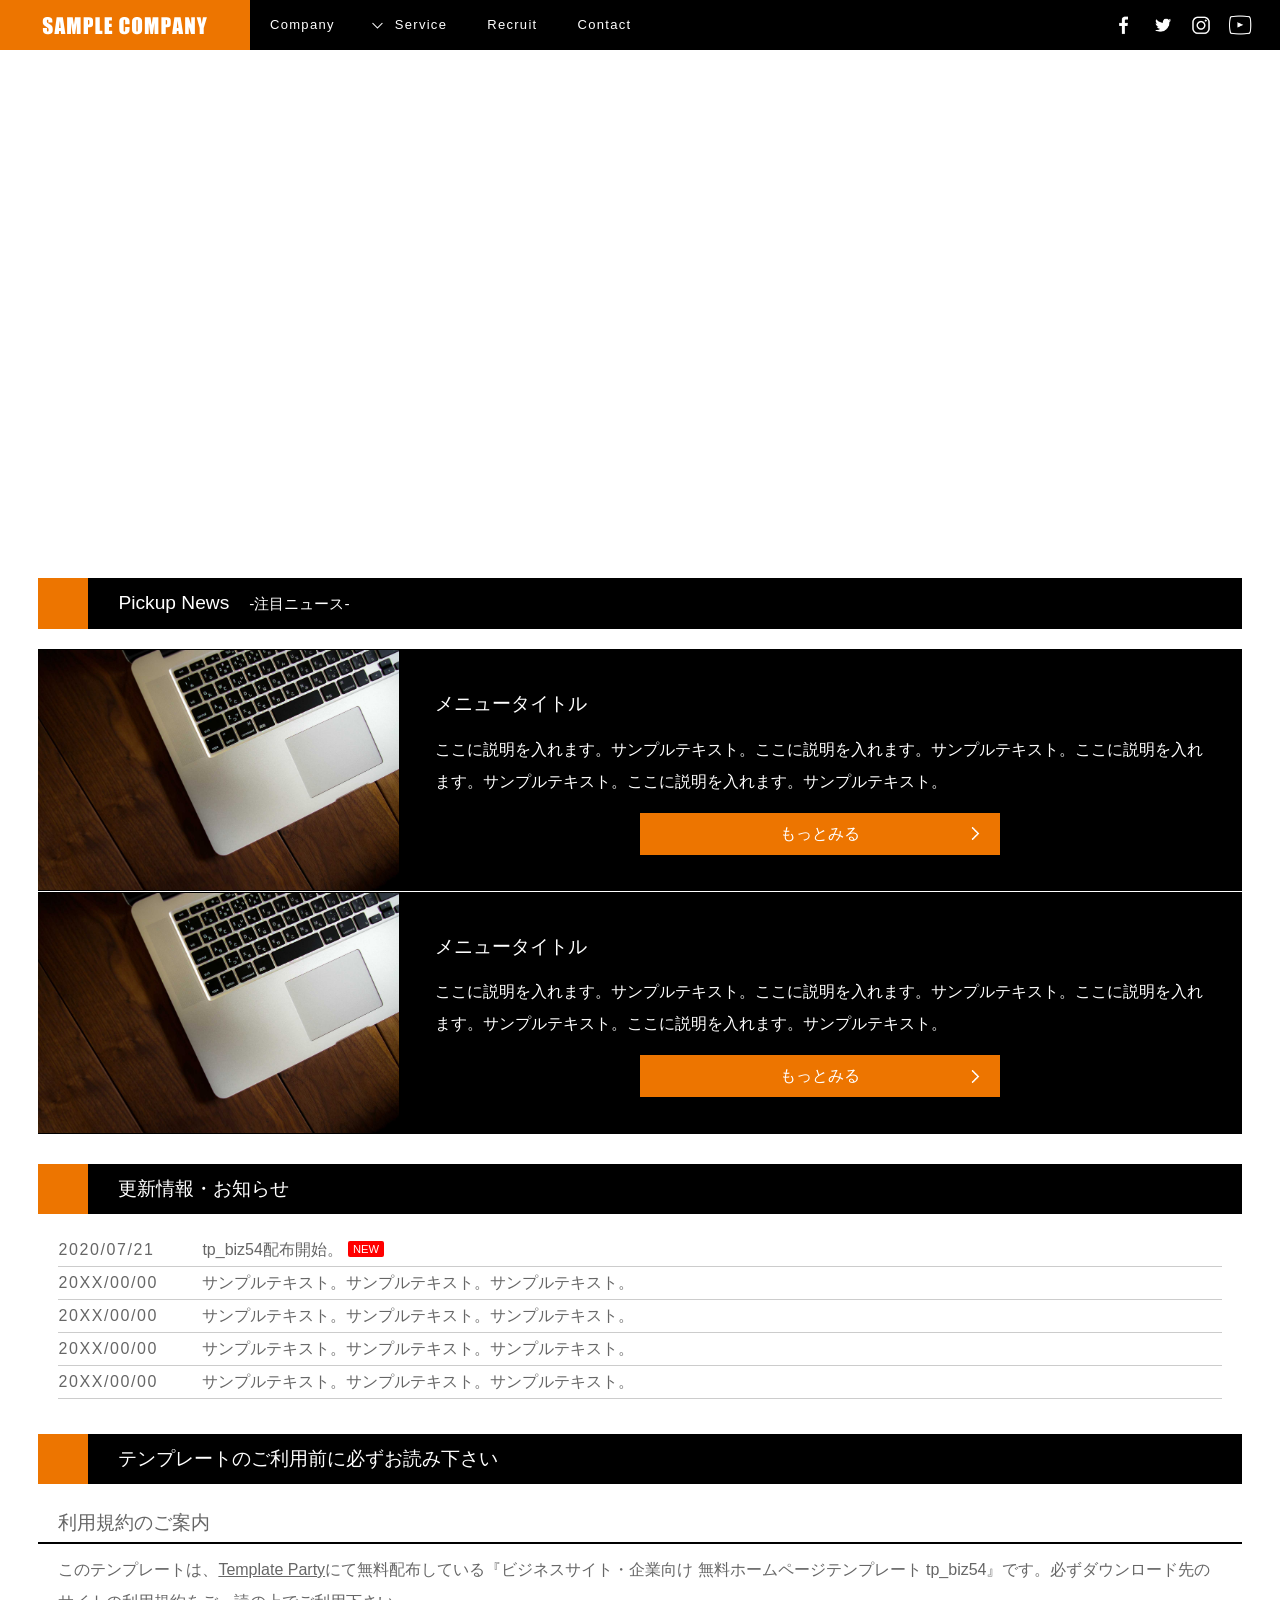
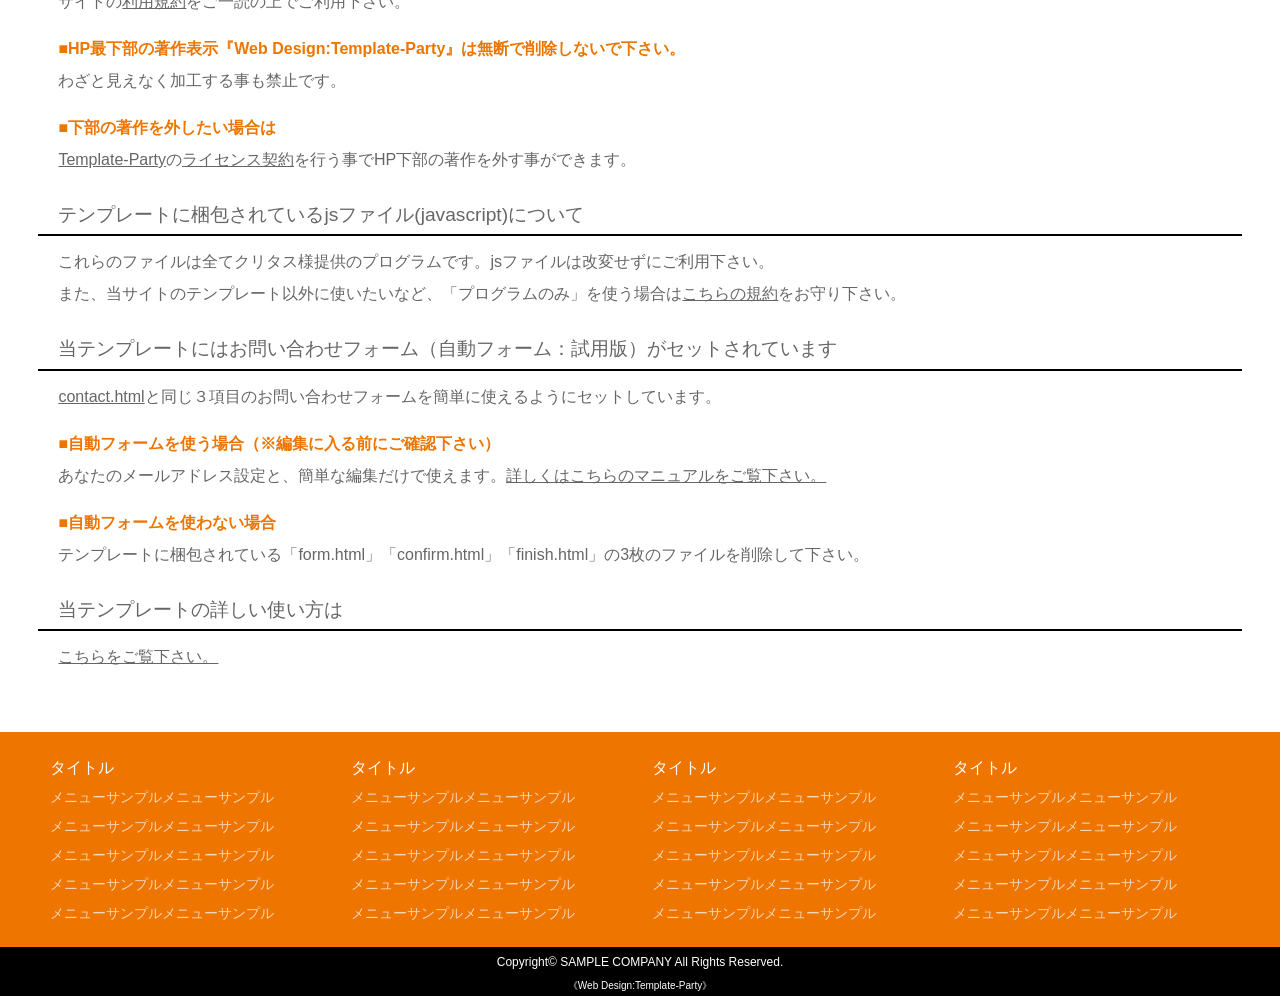
<file: wp-content/themes/tp_biz54_orange02-2/index.html>
<!DOCTYPE html>
<html lang="ja">
<head>
<meta charset="UTF-8">
<meta http-equiv="X-UA-Compatible" content="IE=edge">
<title>ビジネスサイト・企業向け 無料ホームページテンプレート tp_biz54</title>
<meta name="viewport" content="width=device-width, initial-scale=1">
<meta name="description" content="ここにサイト説明を入れます">
<meta name="keywords" content="キーワード１,キーワード２,キーワード３,キーワード４,キーワード５">
<link rel="stylesheet" href="css/style.css">
<script src="js/openclose.js"></script>
<script src="js/fixmenu_pagetop.js"></script>
<script src="js/ddmenu_min.js"></script>
<!--[if lt IE 10]>
<style>
.slide0,.slide2,.slide3 {display:none;}
</style>
<![endif]-->
<!--[if lt IE 9]>
<script src="https://oss.maxcdn.com/html5shiv/3.7.2/html5shiv.min.js"></script>
<script src="https://oss.maxcdn.com/respond/1.4.2/respond.min.js"></script>
<![endif]-->
</head>

<body class="home">

<div id="container">

<header>
<h1 id="logo"><a href="index.html"><img src="images/logo.png" alt="SAMPLE COMPANY"></a></h1>
<!--PC用（901px以上端末）メニュー-->
<nav id="menubar">
<ul>
<li><a href="company.html">Company</a></li>
<li class="ddmenu-title">Service
	<ul class="ddmenu">
	<li><a href="service.html">サービスメニュー</a></li>
	<li><a href="service.html">サービスメニュー</a></li>
	<li><a href="service.html">サービスメニュー</a></li>
	</ul>
</li>
<li><a href="recruit.html">Recruit</a></li>
<li><a href="contact.html">Contact</a></li>
</ul>
</nav>
<!--小さい端末用（900px以下端末）メニュー-->
<nav id="menubar-s">
<ul>
<li><a href="company.html">Company</a></li>
<li id="menubar_hdr2" class="close">Service
	<ul id="menubar-s2">
	<li><a href="service.html">サービスメニュー</a></li>
	<li><a href="service.html">サービスメニュー</a></li>
	<li><a href="service.html">サービスメニュー</a></li>
	</ul>
</li>
<li><a href="recruit.html">Recruit</a></li>
<li><a href="contact.html">Contact</a></li>
</ul>
</nav>
<ul class="icon">
<li><a href="#"><img src="images/icon_facebook.png" alt="Facebook"></a></li>
<li><a href="#"><img src="images/icon_twitter.png" alt="Twitter"></a></li>
<li><a href="#"><img src="images/icon_instagram.png" alt="Instagram"></a></li>
<li><a href="#"><img src="images/icon_youtube.png" alt="TouTube"></a></li>
</ul>
</header>

<div id="contents">

<section>

<h2>Pickup News<span>注目ニュース</span></h2>

<div class="list">
<figure><img src="images/sample1.jpg" alt=""></figure>
<div class="text">
<h4>メニュータイトル</h4>
<p>ここに説明を入れます。サンプルテキスト。ここに説明を入れます。サンプルテキスト。ここに説明を入れます。サンプルテキスト。ここに説明を入れます。サンプルテキスト。</p>
<p class="btn1"><a href="service2.html">もっとみる</a></p>
</div>
</div>

<div class="list">
<figure><img src="images/sample1.jpg" alt=""></figure>
<div class="text">
<h4>メニュータイトル</h4>
<p>ここに説明を入れます。サンプルテキスト。ここに説明を入れます。サンプルテキスト。ここに説明を入れます。サンプルテキスト。ここに説明を入れます。サンプルテキスト。</p>
<p class="btn1"><a href="service2.html">もっとみる</a></p>
</div>
</div>

</section>

<section id="new">
<h2>更新情報・お知らせ</h2>
<dl>
<dt>2020/07/21</dt>
<dd>tp_biz54配布開始。<span class="newicon">NEW</span></dd>
<dt>20XX/00/00</dt>
<dd>サンプルテキスト。サンプルテキスト。サンプルテキスト。</dd>
<dt>20XX/00/00</dt>
<dd>サンプルテキスト。サンプルテキスト。サンプルテキスト。</dd>
<dt>20XX/00/00</dt>
<dd>サンプルテキスト。サンプルテキスト。サンプルテキスト。</dd>
<dt>20XX/00/00</dt>
<dd>サンプルテキスト。サンプルテキスト。サンプルテキスト。</dd>
<dt>20XX/00/00</dt>
<dd>サンプルテキスト。サンプルテキスト。サンプルテキスト。</dd>
<dt>20XX/00/00</dt>
<dd>サンプルテキスト。サンプルテキスト。サンプルテキスト。</dd>
</dl>
</section>

<section>

<h2>テンプレートのご利用前に必ずお読み下さい</h2>

<h3>利用規約のご案内</h3>
<p>このテンプレートは、<a href="https://template-party.com/">Template Party</a>にて無料配布している『ビジネスサイト・企業向け 無料ホームページテンプレート tp_biz54』です。必ずダウンロード先のサイトの<a href="https://template-party.com/read.html">利用規約</a>をご一読の上でご利用下さい。</p>
<p><strong class="color1">■HP最下部の著作表示『Web Design:Template-Party』は無断で削除しないで下さい。</strong><br>
わざと見えなく加工する事も禁止です。</p>
<p><strong class="color1">■下部の著作を外したい場合は</strong><br>
<a href="https://template-party.com/">Template-Party</a>の<a href="https://template-party.com/member.html">ライセンス契約</a>を行う事でHP下部の著作を外す事ができます。</p>

<h3>テンプレートに梱包されているjsファイル(javascript)について</h3>
<p>これらのファイルは全てクリタス様提供のプログラムです。jsファイルは改変せずにご利用下さい。<br>
また、当サイトのテンプレート以外に使いたいなど、「プログラムのみ」を使う場合は<a href="http://template-party.com/free_program/openclose_license.html">こちらの規約</a>をお守り下さい。</p>

<h3>当テンプレートにはお問い合わせフォーム（自動フォーム：試用版）がセットされています</h3>
<p><a href="contact.html">contact.html</a>と同じ３項目のお問い合わせフォームを簡単に使えるようにセットしています。</p>
<p><strong class="color1">■自動フォームを使う場合（※編集に入る前にご確認下さい）</strong><br>
あなたのメールアドレス設定と、簡単な編集だけで使えます。<a href="http://template-party.com/file/formgen_manual_set2.html" target="_blank">詳しくはこちらのマニュアルをご覧下さい。</a></p>
<p><strong class="color1">■自動フォームを使わない場合</strong><br>
テンプレートに梱包されている「form.html」「confirm.html」「finish.html」の3枚のファイルを削除して下さい。</p>

<h3>当テンプレートの詳しい使い方は</h3>
<p><a href="company.html#about">こちらをご覧下さい。</a></p>

</section>

</div>
<!--/#contents-->

<footer>

<div id="footermenu">
<ul>
<li class="title">タイトル</li>
<li><a href="#">メニューサンプルメニューサンプル</a></li>
<li><a href="#">メニューサンプルメニューサンプル</a></li>
<li><a href="#">メニューサンプルメニューサンプル</a></li>
<li><a href="#">メニューサンプルメニューサンプル</a></li>
<li><a href="#">メニューサンプルメニューサンプル</a></li>
</ul>
<ul>
<li class="title">タイトル</li>
<li><a href="#">メニューサンプルメニューサンプル</a></li>
<li><a href="#">メニューサンプルメニューサンプル</a></li>
<li><a href="#">メニューサンプルメニューサンプル</a></li>
<li><a href="#">メニューサンプルメニューサンプル</a></li>
<li><a href="#">メニューサンプルメニューサンプル</a></li>
</ul>
<ul>
<li class="title">タイトル</li>
<li><a href="#">メニューサンプルメニューサンプル</a></li>
<li><a href="#">メニューサンプルメニューサンプル</a></li>
<li><a href="#">メニューサンプルメニューサンプル</a></li>
<li><a href="#">メニューサンプルメニューサンプル</a></li>
<li><a href="#">メニューサンプルメニューサンプル</a></li>
</ul>
<ul>
<li class="title">タイトル</li>
<li><a href="#">メニューサンプルメニューサンプル</a></li>
<li><a href="#">メニューサンプルメニューサンプル</a></li>
<li><a href="#">メニューサンプルメニューサンプル</a></li>
<li><a href="#">メニューサンプルメニューサンプル</a></li>
<li><a href="#">メニューサンプルメニューサンプル</a></li>
</ul>
</div>
<!--/#footermenu-->

<div id="copyright">
<small>Copyright&copy; <a href="index.html">SAMPLE COMPANY</a> All Rights Reserved.</small>
<span class="pr"><a href="https://template-party.com/" target="_blank">《Web Design:Template-Party》</a></span>
</div>
<!--/#copyright-->

</footer>

<!--背景スライドショー-->
<aside id="mainimg">
<div class="slide0">slide0</div>
<div class="slide1">slide</div>
<div class="slide2">slide2</div>
<div class="slide3">slide3</div>
</aside>

<!--ページの上部に戻る「↑」ボタン-->
<p class="nav-fix-pos-pagetop"><a href="#">↑</a></p>

<!--メニュー開閉ボタン-->
<div id="menubar_hdr" class="close"></div>

<!--メニューの開閉処理条件設定　900px以下-->
<script>
if (OCwindowWidth() <= 900) {
	open_close("menubar_hdr", "menubar-s");
}
</script>

<!--子メニュー-->
<script>
if (OCwindowWidth() <= 900) {
	open_close("menubar_hdr2", "menubar-s2");
}
</script>

</body>
</html>
</file>
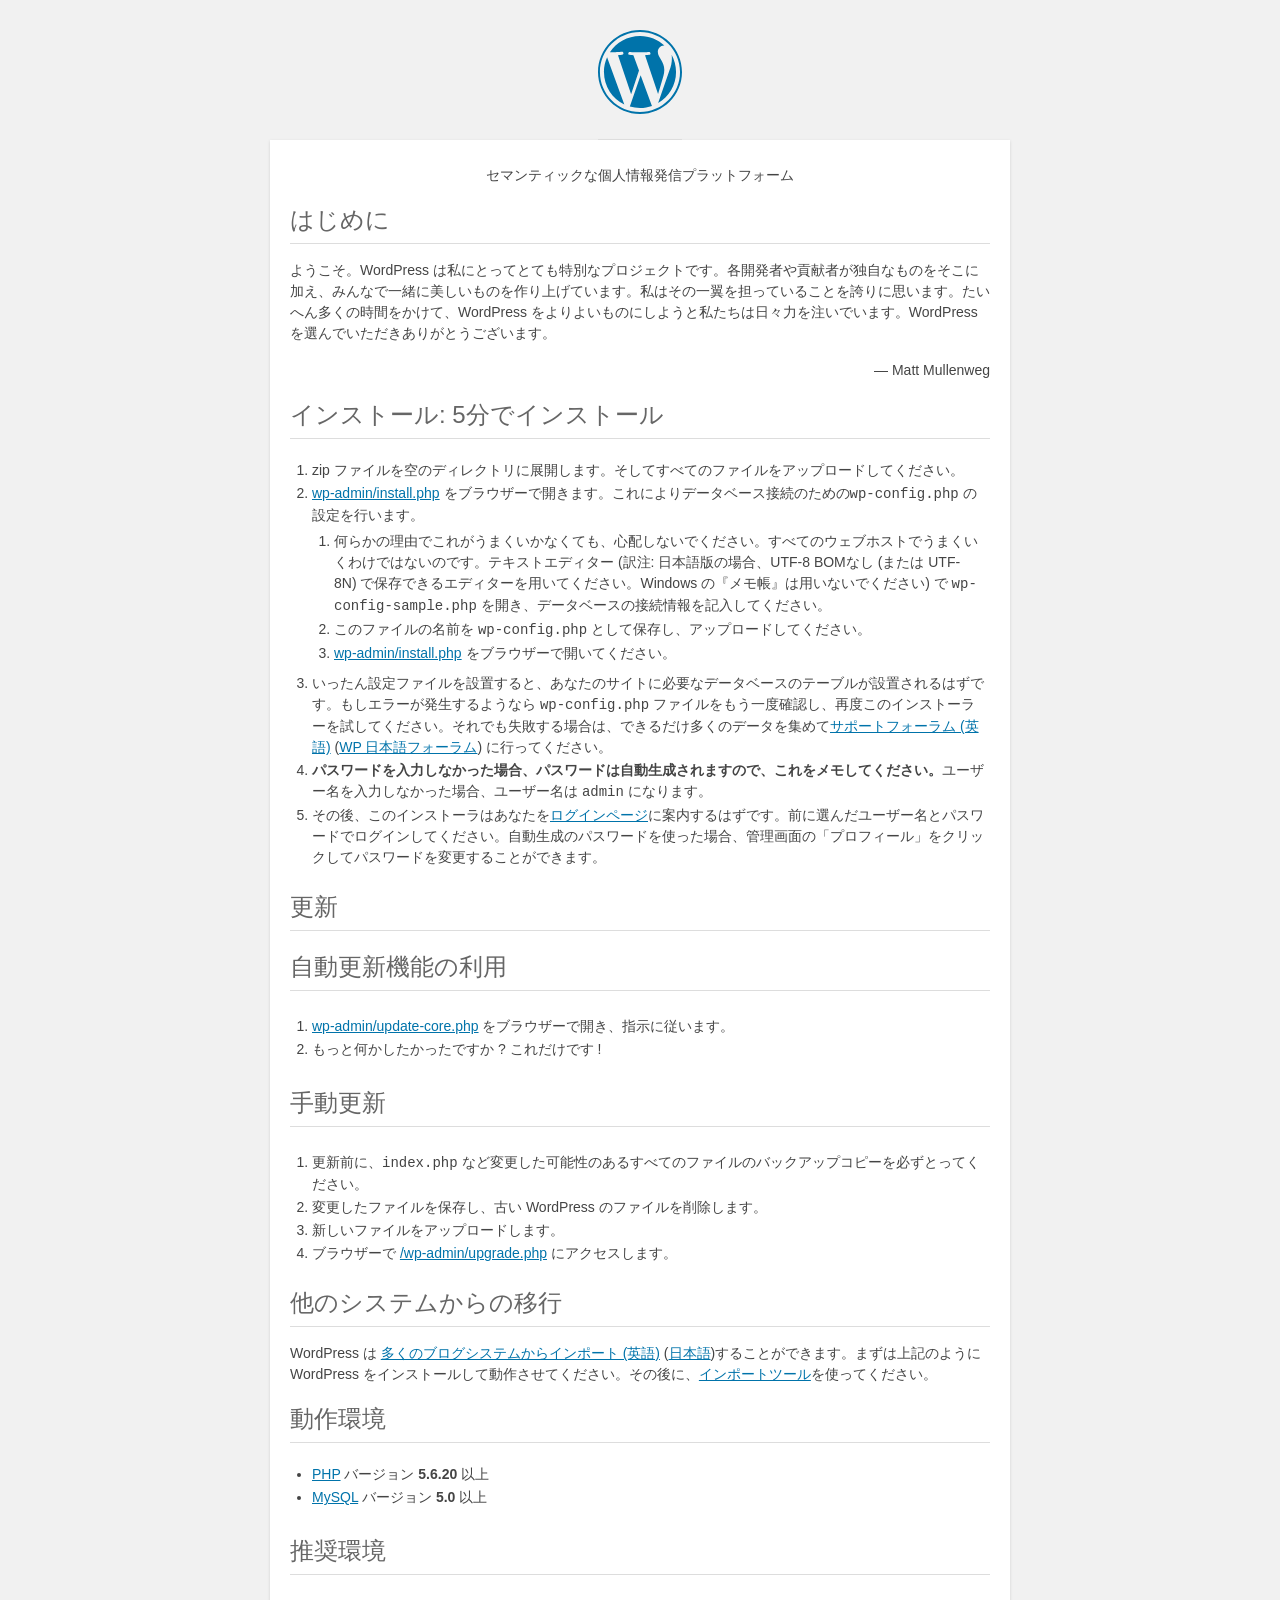
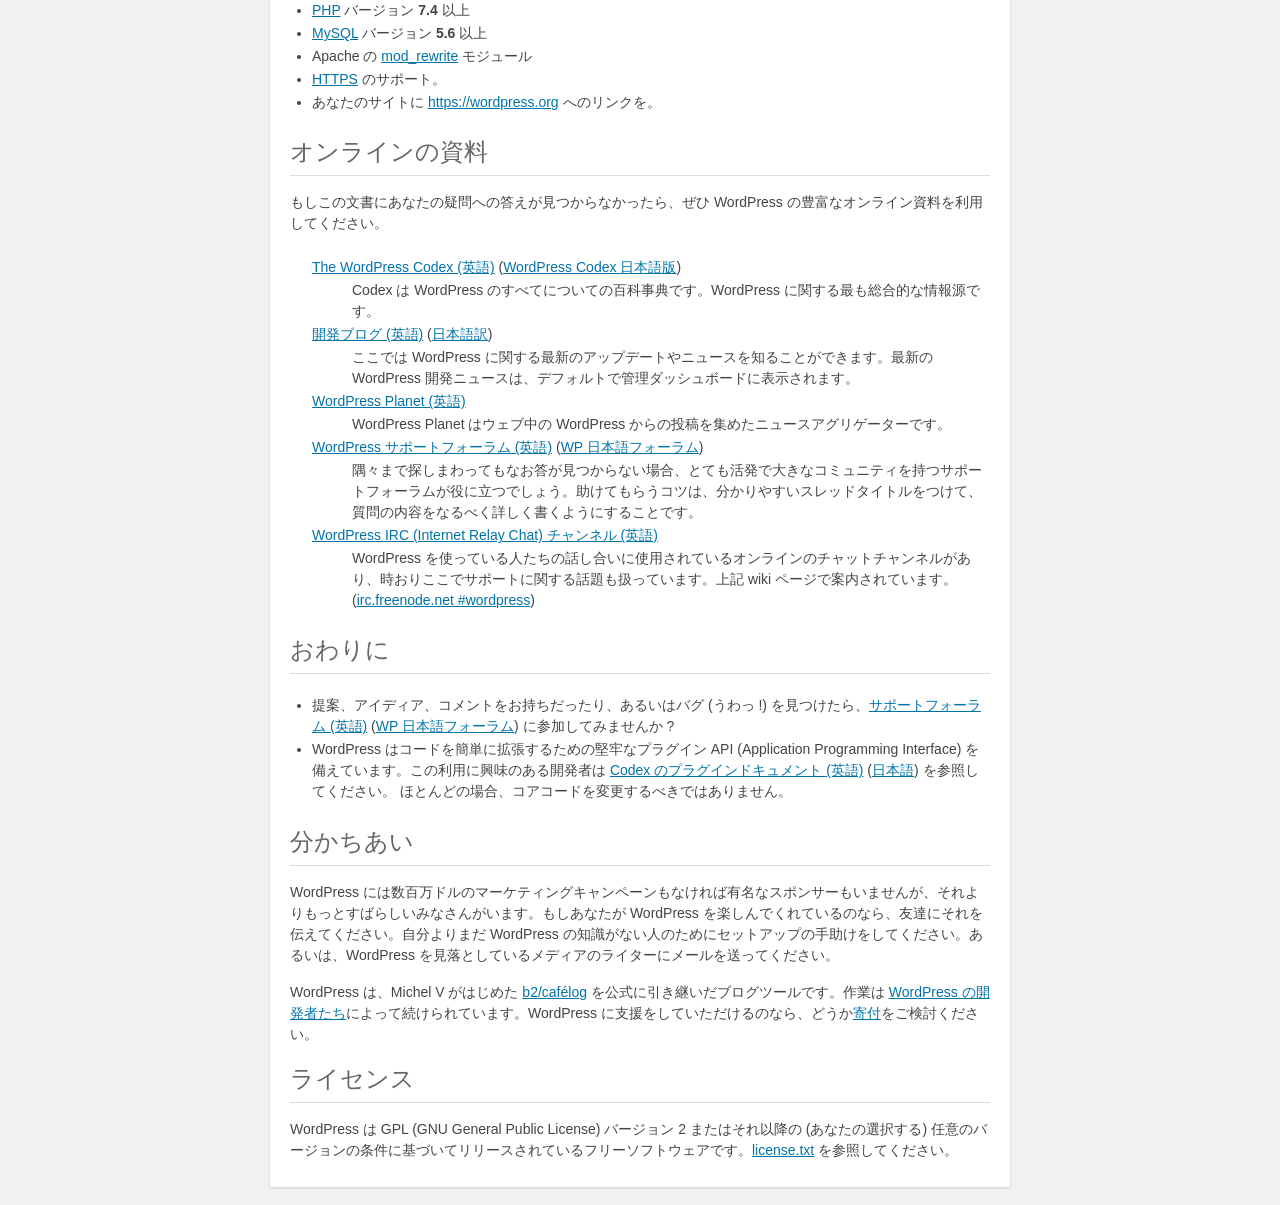
<file: readme.html>
<!DOCTYPE html>
<html lang="ja">
<head>
	<meta name="viewport" content="width=device-width" />
	<meta http-equiv="Content-Type" content="text/html; charset=utf-8" />
	<title>WordPress &#8250; お読みください</title>
	<link rel="stylesheet" href="wp-admin/css/install.css?ver=20100228" type="text/css" />
</head>
<body>
<h1 id="logo">
	<a href="https://wordpress.org/"><img alt="WordPress" src="wp-admin/images/wordpress-logo.png" /></a>
</h1>
<p style="text-align: center">セマンティックな個人情報発信プラットフォーム</p>

<h1>はじめに</h1>
<p>ようこそ。WordPress は私にとってとても特別なプロジェクトです。各開発者や貢献者が独自なものをそこに加え、みんなで一緒に美しいものを作り上げています。私はその一翼を担っていることを誇りに思います。たいへん多くの時間をかけて、WordPress をよりよいものにしようと私たちは日々力を注いでいます。WordPress を選んでいただきありがとうございます。</p>
<p style="text-align: right">&#8212; Matt Mullenweg</p>

<h1>インストール: 5分でインストール</h1>
<ol>
	<li>zip ファイルを空のディレクトリに展開します。そしてすべてのファイルをアップロードしてください。</li>
	<li><span class="file"><a href="wp-admin/install.php">wp-admin/install.php</a></span> をブラウザーで開きます。これによりデータベース接続のための<code>wp-config.php</code> の設定を行います。
		<ol>
			<li>何らかの理由でこれがうまくいかなくても、心配しないでください。すべてのウェブホストでうまくいくわけではないのです。テキストエディター (訳注: 日本語版の場合、UTF-8 BOMなし (または UTF-8N) で保存できるエディターを用いてください。Windows の『メモ帳』は用いないでください) で <code>wp-config-sample.php</code> を開き、データベースの接続情報を記入してください。</li>
			<li>このファイルの名前を <code>wp-config.php</code> として保存し、アップロードしてください。</li>
			<li><span class="file"><a href="wp-admin/install.php">wp-admin/install.php</a></span> をブラウザーで開いてください。</li>
		</ol>
	</li>
	<li>いったん設定ファイルを設置すると、あなたのサイトに必要なデータベースのテーブルが設置されるはずです。もしエラーが発生するようなら <code>wp-config.php</code> ファイルをもう一度確認し、再度このインストーラーを試してください。それでも失敗する場合は、できるだけ多くのデータを集めて<a href="https://wordpress.org/support/forums/">サポートフォーラム (英語)</a> (<a href="https://ja.wordpress.org/support/forums/">WP 日本語フォーラム</a>) に行ってください。</li>
	<li><strong>パスワードを入力しなかった場合、パスワードは自動生成されますので、これをメモしてください。</strong>ユーザー名を入力しなかった場合、ユーザー名は <code>admin</code> になります。</li>
	<li>その後、このインストーラはあなたを<a href="wp-login.php">ログインページ</a>に案内するはずです。前に選んだユーザー名とパスワードでログインしてください。自動生成のパスワードを使った場合、管理画面の「プロフィール」をクリックしてパスワードを変更することができます。</li>
</ol>

<h1>更新</h1>
<h2>自動更新機能の利用</h2>
<ol>
	<li><span class="file"><a href="wp-admin/update-core.php">wp-admin/update-core.php</a></span> をブラウザーで開き、指示に従います。</li>
	<li>もっと何かしたかったですか ? これだけです !</li>
</ol>

<h2>手動更新</h2>
<ol>
	<li>更新前に、<code>index.php</code> など変更した可能性のあるすべてのファイルのバックアップコピーを必ずとってください。</li>
	<li>変更したファイルを保存し、古い WordPress のファイルを削除します。</li>
	<li>新しいファイルをアップロードします。</li>
	<li>ブラウザーで <span class="file"><a href="wp-admin/upgrade.php">/wp-admin/upgrade.php</a></span> にアクセスします。</li>
</ol>

<h1>他のシステムからの移行</h1>
<p>WordPress は <a href="https://wordpress.org/support/article/importing-content/">多くのブログシステムからインポート (英語)</a> (<a href="http://wpdocs.osdn.jp/Importing_Content">日本語</a>)することができます。まずは上記のように WordPress をインストールして動作させてください。その後に、<a href="wp-admin/import.php">インポートツール</a>を使ってください。</p>

<h1>動作環境</h1>
<ul>
	<li><a href="https://secure.php.net/">PHP</a> バージョン <strong>5.6.20</strong> 以上</li>
	<li><a href="https://www.mysql.com/">MySQL</a> バージョン <strong>5.0</strong> 以上</li>
</ul>

<h2>推奨環境</h2>
<ul>
	<li><a href="https://secure.php.net/">PHP</a> バージョン <strong>7.4</strong> 以上</li>
	<li><a href="https://www.mysql.com/">MySQL</a> バージョン <strong>5.6</strong> 以上</li>
	<li>Apache の <a href="http://httpd.apache.org/docs/2.2/mod/mod_rewrite.html">mod_rewrite</a> モジュール</li>
	<li><a href="https://ja.wordpress.org/2016/12/02/moving-toward-ssl/">HTTPS</a> のサポート。</li>
	<li>あなたのサイトに <a href="https://wordpress.org/">https://wordpress.org</a> へのリンクを。</li>
</ul>

<h1>オンラインの資料</h1>
<p>もしこの文書にあなたの疑問への答えが見つからなかったら、ぜひ WordPress の豊富なオンライン資料を利用してください。</p>
<dl>
	<dt><a href="https://codex.wordpress.org/">The WordPress Codex (英語)</a> (<a href="http://wpdocs.osdn.jp/">WordPress Codex 日本語版</a>)</dt>
		<dd>Codex は WordPress のすべてについての百科事典です。WordPress に関する最も総合的な情報源です。</dd>
	<dt><a href="https://wordpress.org/news/">開発ブログ (英語)</a> (<a href="https://ja.wordpress.org/news/">日本語訳</a>)</dt>
		<dd>ここでは WordPress に関する最新のアップデートやニュースを知ることができます。最新の WordPress 開発ニュースは、デフォルトで管理ダッシュボードに表示されます。</dd>
	<dt><a href="https://planet.wordpress.org/">WordPress Planet (英語)</a></dt>
		<dd>WordPress Planet はウェブ中の WordPress からの投稿を集めたニュースアグリゲーターです。</dd>
	<dt><a href="https://wordpress.org/support/forums/">WordPress サポートフォーラム (英語)</a> (<a href="https://ja.wordpress.org/support/forums/">WP 日本語フォーラム</a>)</dt>
		<dd>隅々まで探しまわってもなお答が見つからない場合、とても活発で大きなコミュニティを持つサポートフォーラムが役に立つでしょう。助けてもらうコツは、分かりやすいスレッドタイトルをつけて、質問の内容をなるべく詳しく書くようにすることです。</dd>
	<dt><a href="https://codex.wordpress.org/IRC">WordPress <abbr>IRC</abbr> (Internet Relay Chat) チャンネル (英語)</a></dt>
		<dd>WordPress を使っている人たちの話し合いに使用されているオンラインのチャットチャンネルがあり、時おりここでサポートに関する話題も扱っています。上記 wiki ページで案内されています。(<a href="irc://irc.freenode.net/wordpress">irc.freenode.net #wordpress</a>)</dd>
</dl>

<h1>おわりに</h1>
<ul>
	<li>提案、アイディア、コメントをお持ちだったり、あるいはバグ (うわっ !) を見つけたら、<a href="https://wordpress.org/support/forums/">サポートフォーラム (英語)</a> (<a href="https://ja.wordpress.org/support/forums/">WP 日本語フォーラム</a>) に参加してみませんか ?</li>
	<li>WordPress はコードを簡単に拡張するための堅牢なプラグイン <abbr>API</abbr> (Application Programming Interface) を備えています。この利用に興味のある開発者は <a href="https://codex.wordpress.org/Plugin_API">Codex のプラグインドキュメント (英語)</a> (<a href="http://wpdocs.osdn.jp/%E3%83%97%E3%83%A9%E3%82%B0%E3%82%A4%E3%83%B3_API">日本語</a>) を参照してください。 ほとんどの場合、コアコードを変更するべきではありません。</li>
</ul>

<h1>分かちあい</h1>
<p>WordPress には数百万ドルのマーケティングキャンペーンもなければ有名なスポンサーもいませんが、それよりもっとすばらしいみなさんがいます。もしあなたが WordPress を楽しんでくれているのなら、友達にそれを伝えてください。自分よりまだ WordPress の知識がない人のためにセットアップの手助けをしてください。あるいは、WordPress を見落としているメディアのライターにメールを送ってください。</p>

<p>WordPress は、Michel V がはじめた <a href="http://cafelog.com/">b2/caf&#233;log</a> を公式に引き継いだブログツールです。作業は <a href="https://wordpress.org/about/">WordPress の開発者たち</a>によって続けられています。WordPress に支援をしていただけるのなら、どうか<a href="https://wordpress.org/donate/">寄付</a>をご検討ください。</p>

<h1>ライセンス</h1>
<p>WordPress は <abbr>GPL</abbr> (GNU General Public License) バージョン 2 またはそれ以降の (あなたの選択する) 任意のバージョンの条件に基づいてリリースされているフリーソフトウェアです。<a href="license.txt">license.txt</a> を参照してください。</p>

</body>
</html>
</file>
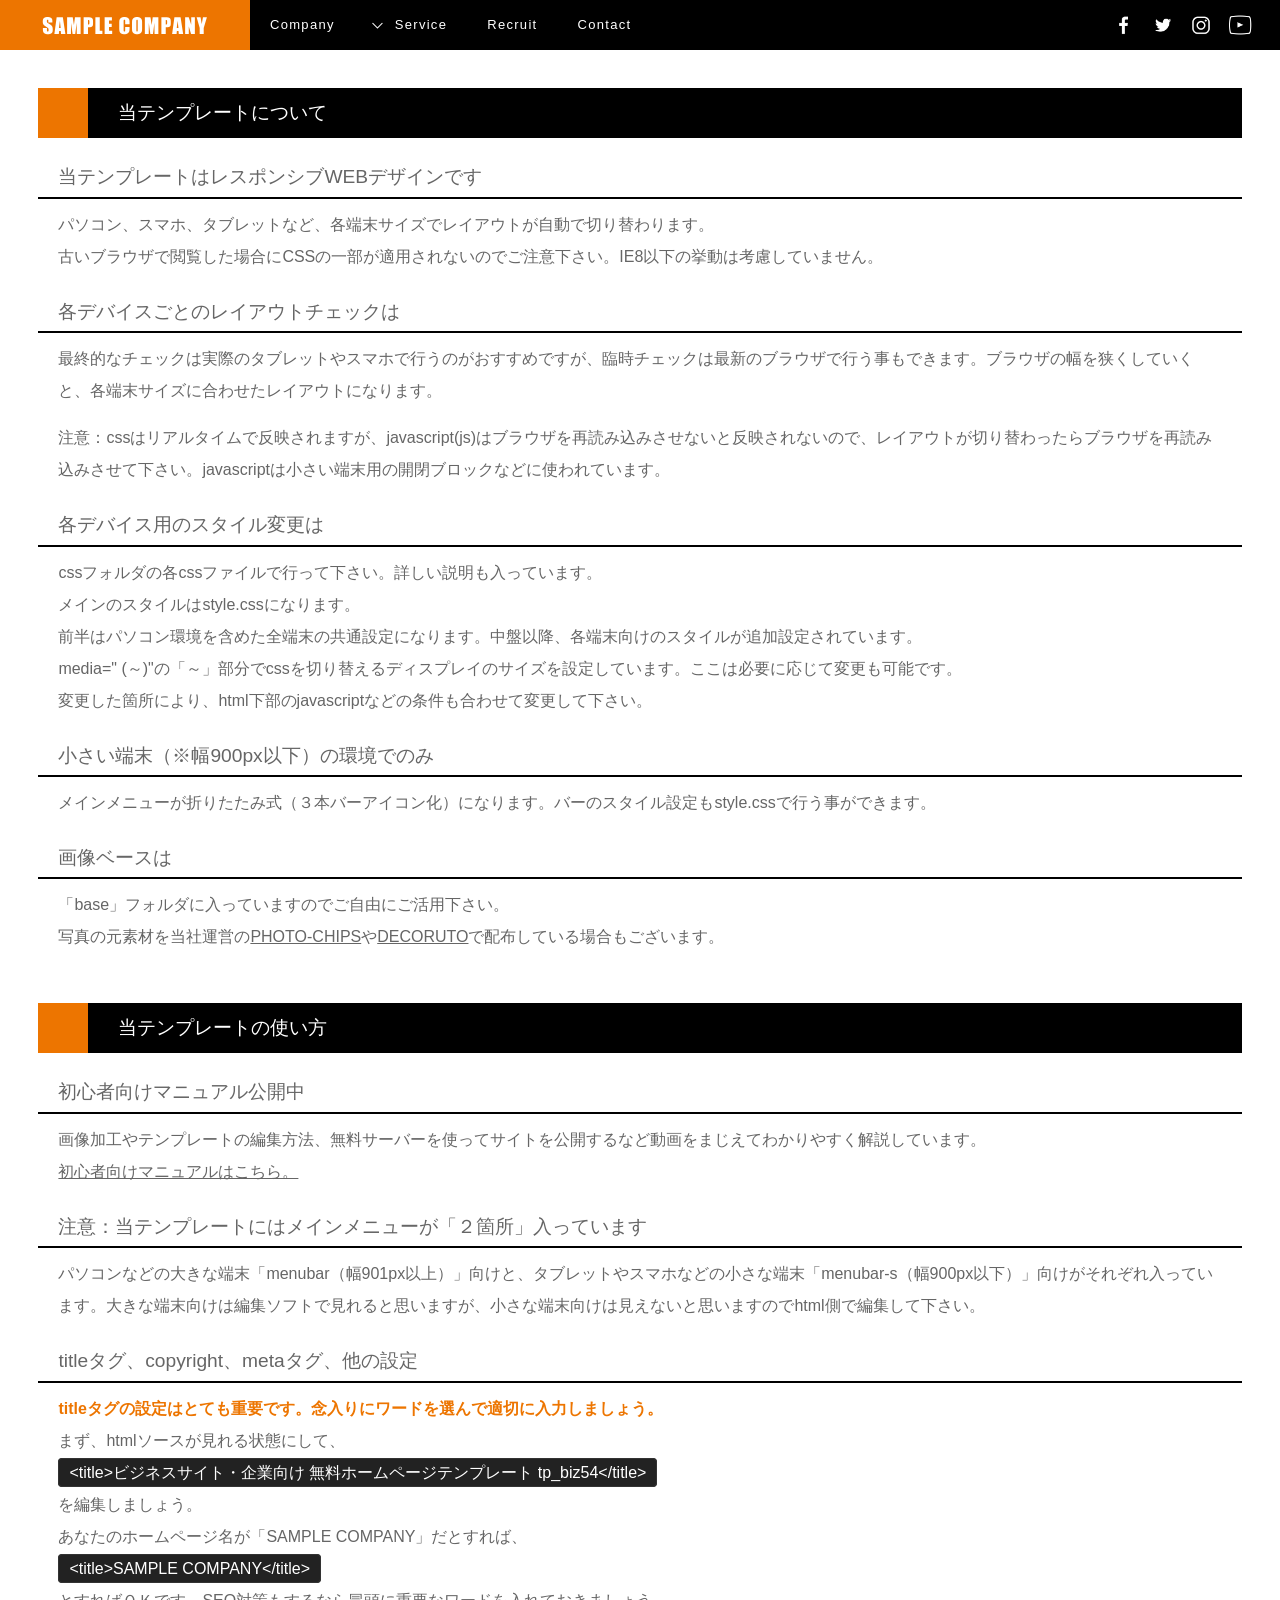
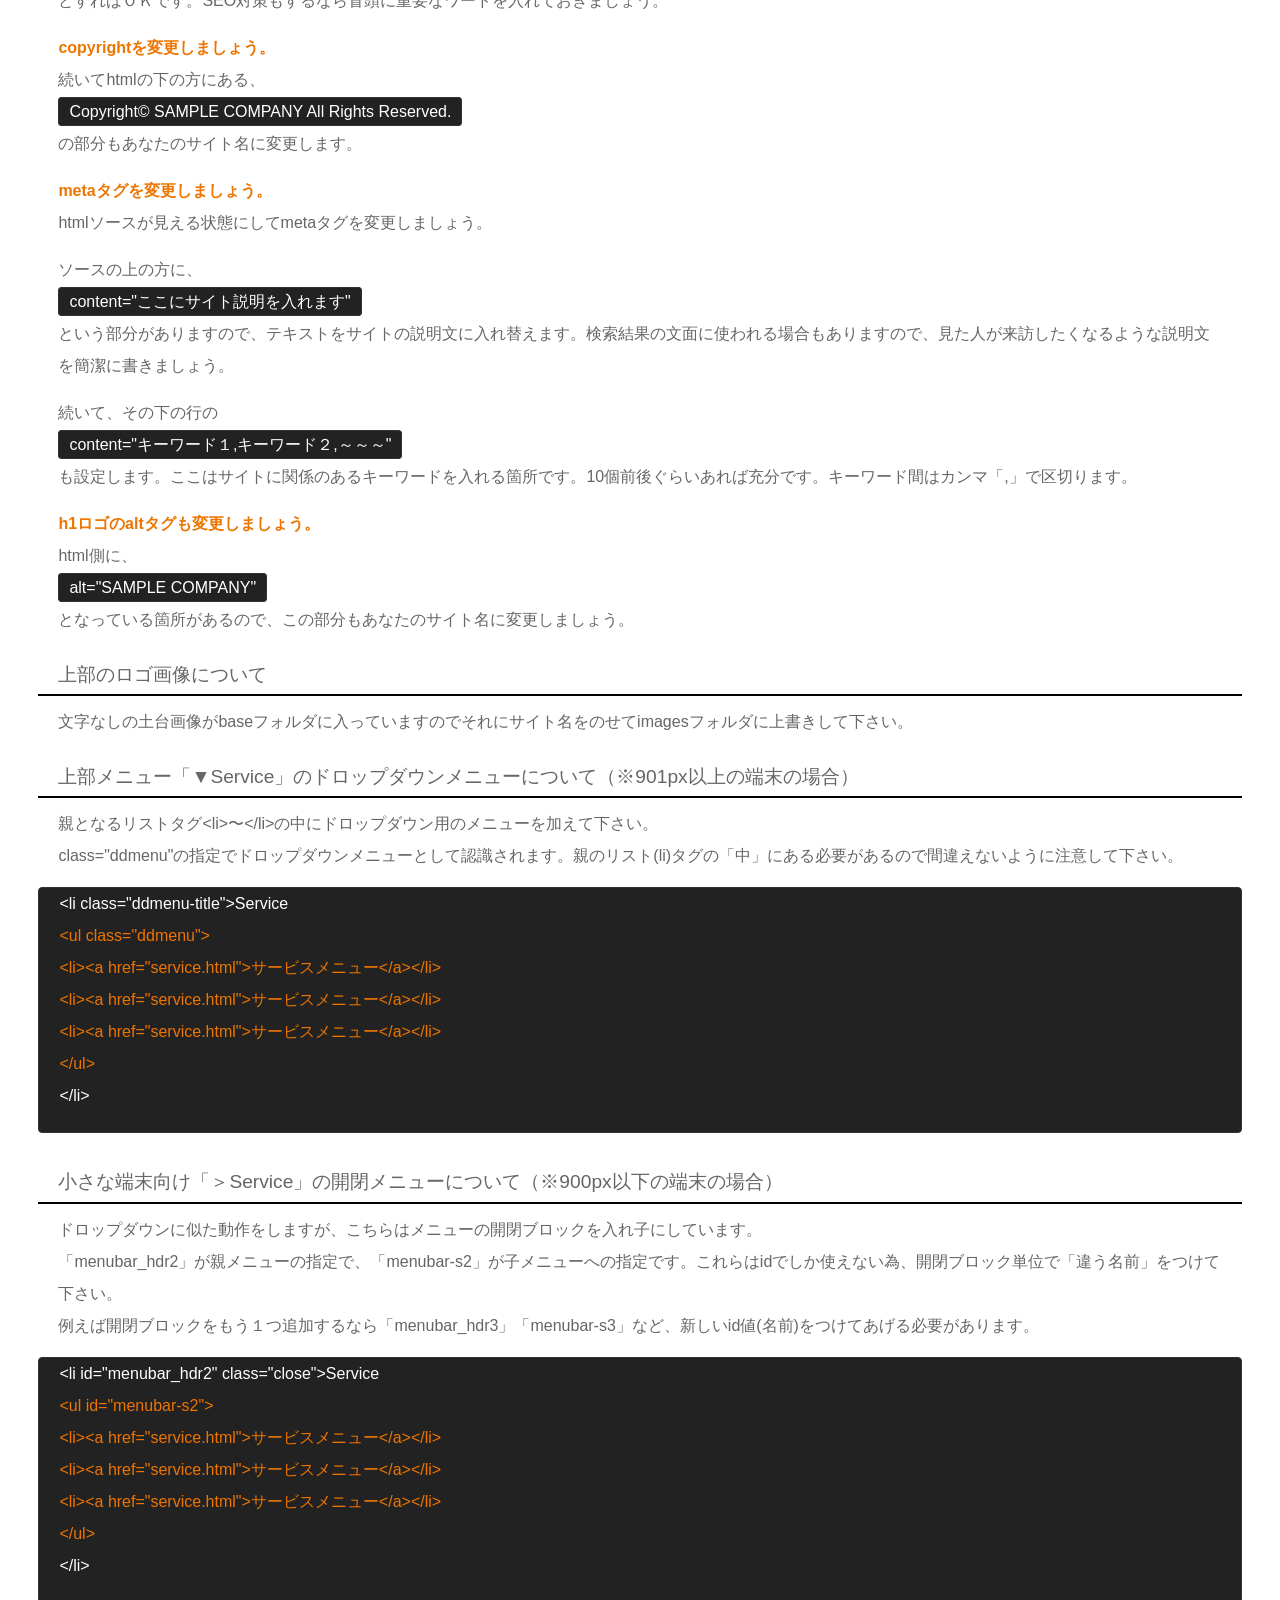
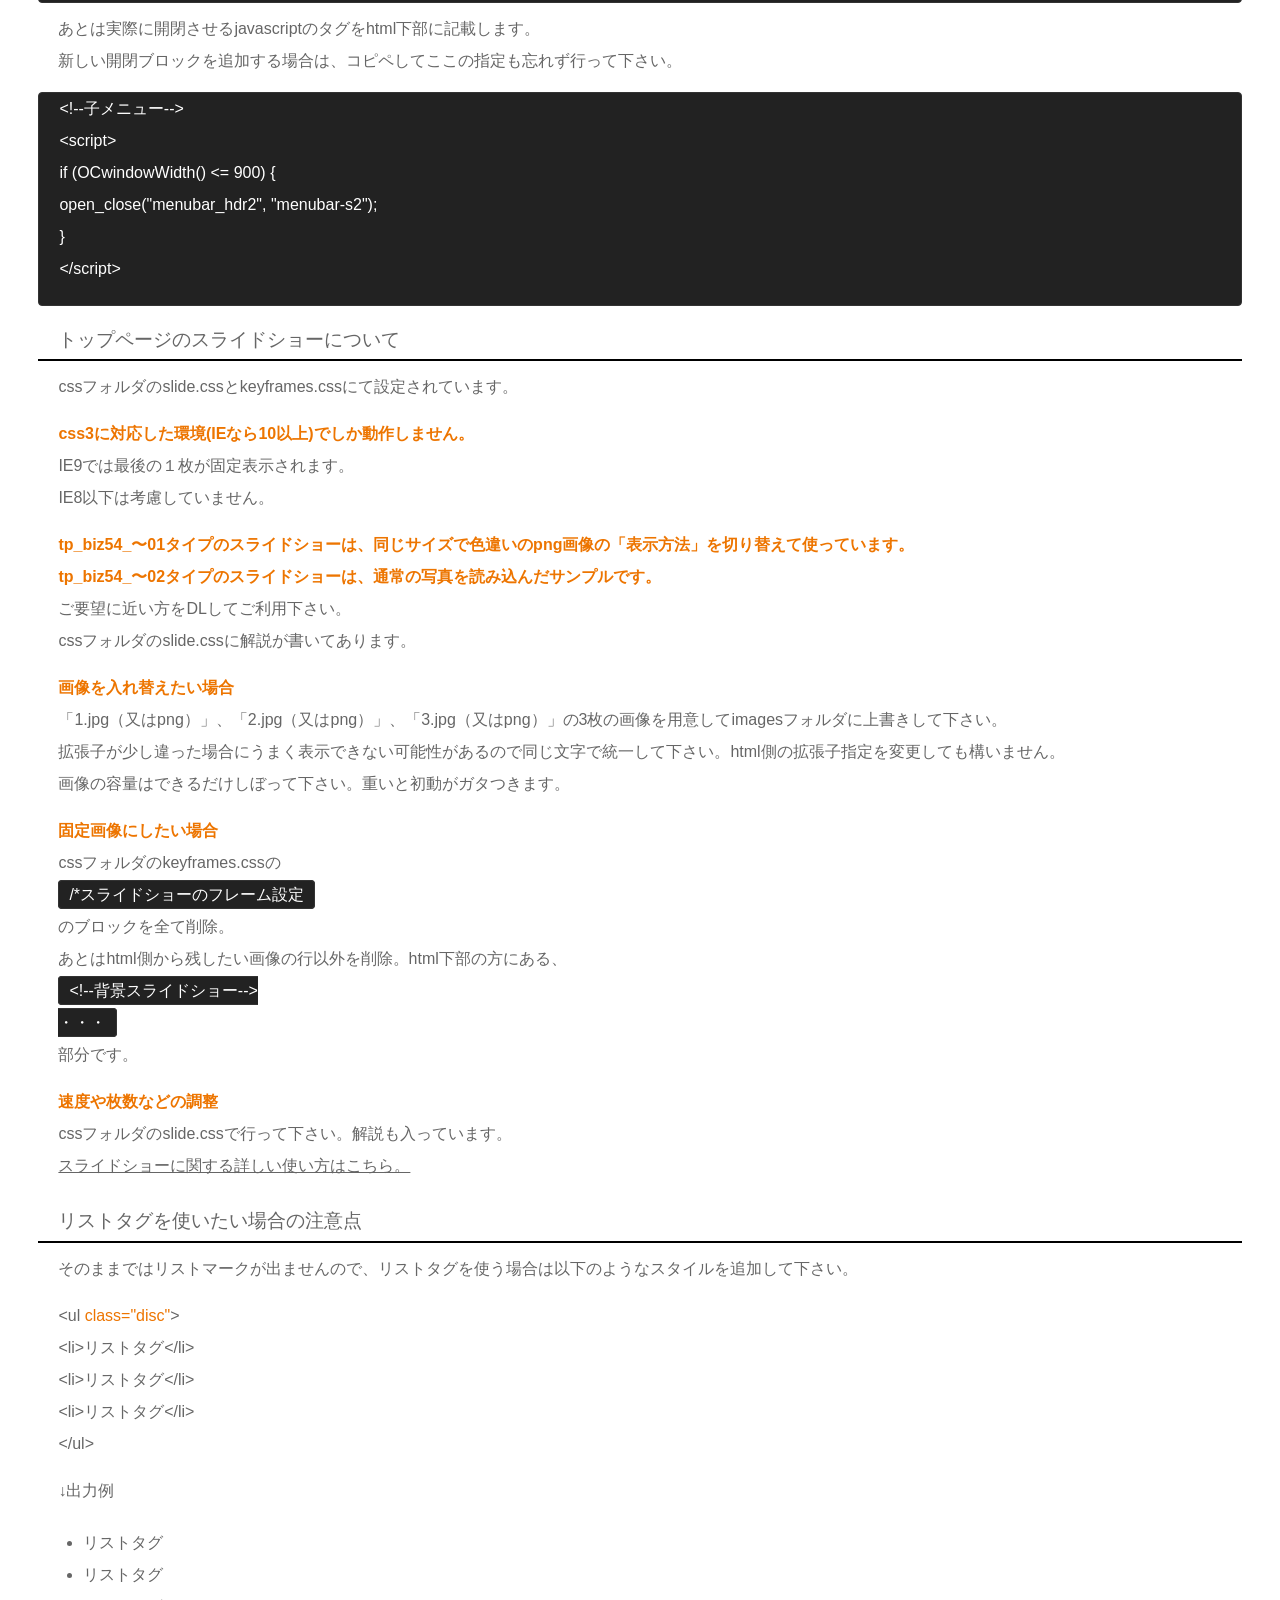
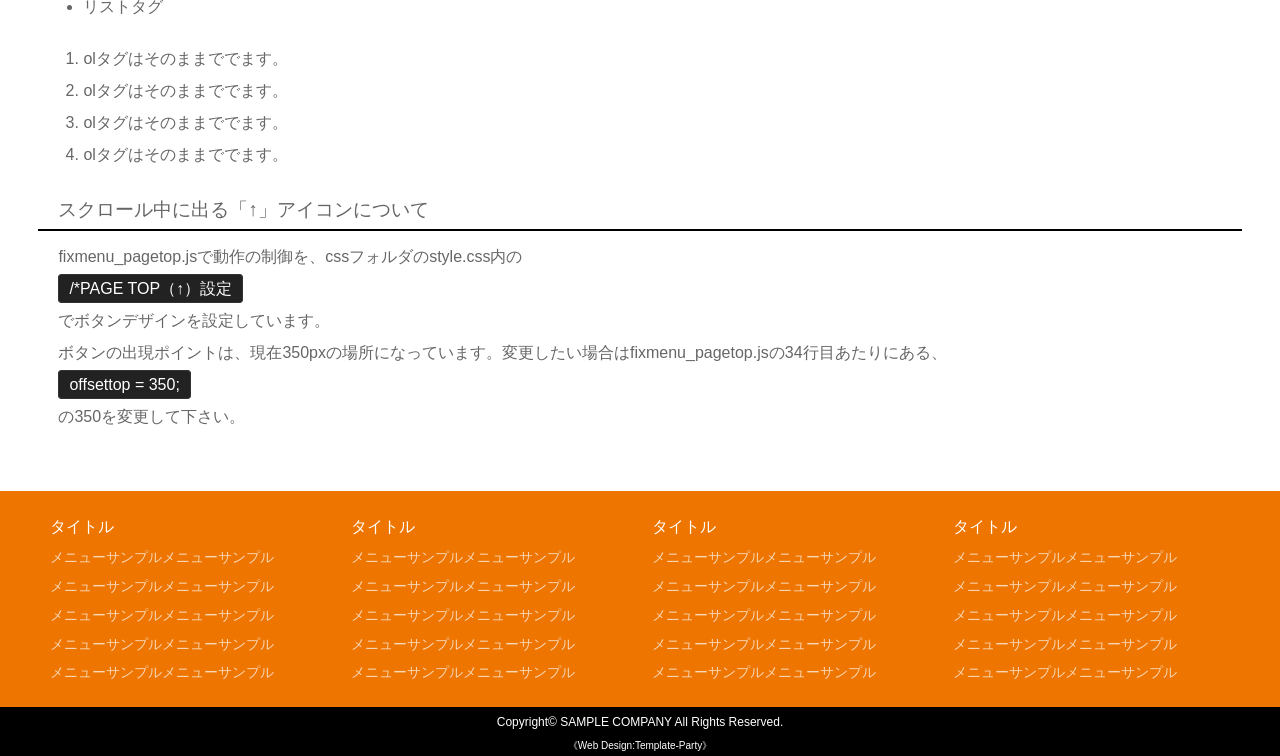
<file: wp-content/themes/tp_biz54_orange02-2/company.html>
<!DOCTYPE html>
<html lang="ja">
<head>
<meta charset="UTF-8">
<meta http-equiv="X-UA-Compatible" content="IE=edge">
<title>ビジネスサイト・企業向け 無料ホームページテンプレート tp_biz54</title>
<meta name="viewport" content="width=device-width, initial-scale=1">
<meta name="description" content="ここにサイト説明を入れます">
<meta name="keywords" content="キーワード１,キーワード２,キーワード３,キーワード４,キーワード５">
<link rel="stylesheet" href="css/style.css">
<script src="js/openclose.js"></script>
<script src="js/fixmenu_pagetop.js"></script>
<script src="js/ddmenu_min.js"></script>
<!--[if lt IE 9]>
<script src="https://oss.maxcdn.com/html5shiv/3.7.2/html5shiv.min.js"></script>
<script src="https://oss.maxcdn.com/respond/1.4.2/respond.min.js"></script>
<![endif]-->
</head>

<body>

<div id="container">

<header>
<h1 id="logo"><a href="index.html"><img src="images/logo.png" alt="SAMPLE COMPANY"></a></h1>
<!--PC用（901px以上端末）メニュー-->
<nav id="menubar">
<ul>
<li><a href="company.html">Company</a></li>
<li class="ddmenu-title">Service
	<ul class="ddmenu">
	<li><a href="service.html">サービスメニュー</a></li>
	<li><a href="service.html">サービスメニュー</a></li>
	<li><a href="service.html">サービスメニュー</a></li>
	</ul>
</li>
<li><a href="recruit.html">Recruit</a></li>
<li><a href="contact.html">Contact</a></li>
</ul>
</nav>
<!--小さい端末用（900px以下端末）メニュー-->
<nav id="menubar-s">
<ul>
<li><a href="company.html">Company</a></li>
<li id="menubar_hdr2" class="close">Service
	<ul id="menubar-s2">
	<li><a href="service.html">サービスメニュー</a></li>
	<li><a href="service.html">サービスメニュー</a></li>
	<li><a href="service.html">サービスメニュー</a></li>
	</ul>
</li>
<li><a href="recruit.html">Recruit</a></li>
<li><a href="contact.html">Contact</a></li>
</ul>
</nav>
<ul class="icon">
<li><a href="#"><img src="images/icon_facebook.png" alt="Facebook"></a></li>
<li><a href="#"><img src="images/icon_twitter.png" alt="Twitter"></a></li>
<li><a href="#"><img src="images/icon_instagram.png" alt="Instagram"></a></li>
<li><a href="#"><img src="images/icon_youtube.png" alt="TouTube"></a></li>
</ul>
</header>

<div id="contents">

<section>

<h2>当テンプレートについて</h2>

<h3>当テンプレートはレスポンシブWEBデザインです</h3>
<p>パソコン、スマホ、タブレットなど、各端末サイズでレイアウトが自動で切り替わります。<br>
古いブラウザで閲覧した場合にCSSの一部が適用されないのでご注意下さい。IE8以下の挙動は考慮していません。</p>

<h3>各デバイスごとのレイアウトチェックは</h3>
<p>最終的なチェックは実際のタブレットやスマホで行うのがおすすめですが、臨時チェックは最新のブラウザで行う事もできます。ブラウザの幅を狭くしていくと、各端末サイズに合わせたレイアウトになります。</p>
<p>注意：cssはリアルタイムで反映されますが、javascript(js)はブラウザを再読み込みさせないと反映されないので、レイアウトが切り替わったらブラウザを再読み込みさせて下さい。javascriptは小さい端末用の開閉ブロックなどに使われています。</p>

<h3>各デバイス用のスタイル変更は</h3>
<p>cssフォルダの各cssファイルで行って下さい。詳しい説明も入っています。<br>
メインのスタイルはstyle.cssになります。<br>
前半はパソコン環境を含めた全端末の共通設定になります。中盤以降、各端末向けのスタイルが追加設定されています。<br>
media=&quot; (～)&quot;の「～」部分でcssを切り替えるディスプレイのサイズを設定しています。ここは必要に応じて変更も可能です。<br>
変更した箇所により、html下部のjavascriptなどの条件も合わせて変更して下さい。</p>

<h3>小さい端末（※幅900px以下）の環境でのみ</h3>
<p>メインメニューが折りたたみ式（３本バーアイコン化）になります。バーのスタイル設定もstyle.cssで行う事ができます。</p>

<h3>画像ベースは</h3>
<p>「base」フォルダに入っていますのでご自由にご活用下さい。<br>
写真の元素材を当社運営の<a href="https://photo-chips.com/">PHOTO-CHIPS</a>や<a href="https://decoruto.com/">DECORUTO</a>で配布している場合もございます。</p>

</section>

<section>

<h2>当テンプレートの使い方</h2>

<h3>初心者向けマニュアル公開中</h3>
<p>画像加工やテンプレートの編集方法、無料サーバーを使ってサイトを公開するなど動画をまじえてわかりやすく解説しています。<br>
<a href="https://template-party.com/file/" target="_blank">初心者向けマニュアルはこちら。</a></p>

<h3>注意：当テンプレートにはメインメニューが「２箇所」入っています</h3>
<p>パソコンなどの大きな端末「menubar（幅901px以上）」向けと、タブレットやスマホなどの小さな端末「menubar-s（幅900px以下）」向けがそれぞれ入っています。大きな端末向けは編集ソフトで見れると思いますが、小さな端末向けは見えないと思いますのでhtml側で編集して下さい。</p>

<h3>titleタグ、copyright、metaタグ、他の設定</h3>
<p><strong class="color1">titleタグの設定はとても重要です。念入りにワードを選んで適切に入力しましょう。</strong><br>
まず、htmlソースが見れる状態にして、<br>
<span class="look">&lt;title&gt;ビジネスサイト・企業向け 無料ホームページテンプレート tp_biz54&lt;/title&gt;</span><br>
を編集しましょう。<br>
あなたのホームページ名が「SAMPLE COMPANY」だとすれば、<br>
<span class="look">&lt;title&gt;SAMPLE COMPANY&lt;/title&gt;</span><br>
とすればＯＫです。SEO対策もするなら冒頭に重要なワードを入れておきましょう。</p>
<p><strong class="color1">copyrightを変更しましょう。</strong><br>
続いてhtmlの下の方にある、<br>
<span class="look">Copyright&copy; SAMPLE COMPANY All Rights Reserved.</span><br>
の部分もあなたのサイト名に変更します。</p>
<p><strong class="color1">metaタグを変更しましょう。</strong><br>
htmlソースが見える状態にしてmetaタグを変更しましょう。</p>
<p>ソースの上の方に、<br>
<span class="look">content=&quot;ここにサイト説明を入れます&quot;</span><br>
という部分がありますので、テキストをサイトの説明文に入れ替えます。検索結果の文面に使われる場合もありますので、見た人が来訪したくなるような説明文を簡潔に書きましょう。</p>
<p>続いて、その下の行の<br>
<span class="look">content=&quot;キーワード１,キーワード２,～～～&quot;</span><br>
も設定します。ここはサイトに関係のあるキーワードを入れる箇所です。10個前後ぐらいあれば充分です。キーワード間はカンマ「,」で区切ります。</p>
<p><strong class="color1">h1ロゴのaltタグも変更しましょう。</strong><br>
  html側に、<br>
<span class="look">alt=&quot;SAMPLE COMPANY&quot;</span><br>
となっている箇所があるので、この部分もあなたのサイト名に変更しましょう。</p>

<h3>上部のロゴ画像について</h3>
<p>文字なしの土台画像がbaseフォルダに入っていますのでそれにサイト名をのせてimagesフォルダに上書きして下さい。</p>

<h3>上部メニュー「▼Service」のドロップダウンメニューについて（※901px以上の端末の場合）</h3>
<p>親となるリストタグ&lt;li&gt;〜&lt;/li&gt;の中にドロップダウン用のメニューを加えて下さい。<br>class=&quot;ddmenu&quot;の指定でドロップダウンメニューとして認識されます。親のリスト(li)タグの「中」にある必要があるので間違えないように注意して下さい。</p>
<p class="look mb30">&lt;li class=&quot;ddmenu-title&quot;&gt;Service<br>
<span class="color1">&lt;ul class=&quot;ddmenu&quot;&gt;<br>
&lt;li&gt;&lt;a href=&quot;service.html&quot;&gt;サービスメニュー&lt;/a&gt;&lt;/li&gt;<br>
&lt;li&gt;&lt;a href=&quot;service.html&quot;&gt;サービスメニュー&lt;/a&gt;&lt;/li&gt;<br>
&lt;li&gt;&lt;a href=&quot;service.html&quot;&gt;サービスメニュー&lt;/a&gt;&lt;/li&gt;<br>
&lt;/ul&gt;</span><br>
&lt;/li&gt;</p>

<h3>小さな端末向け「＞Service」の開閉メニューについて（※900px以下の端末の場合）</h3>
<p>ドロップダウンに似た動作をしますが、こちらはメニューの開閉ブロックを入れ子にしています。<br>
「menubar_hdr2」が親メニューの指定で、「menubar-s2」が子メニューへの指定です。これらはidでしか使えない為、開閉ブロック単位で「違う名前」をつけて下さい。<br>
例えば開閉ブロックをもう１つ追加するなら「menubar_hdr3」「menubar-s3」など、新しいid値(名前)をつけてあげる必要があります。</p>
<p class="look mb15">&lt;li id=&quot;menubar_hdr2&quot; class=&quot;close&quot;&gt;Service<br>
<span class="color1">&lt;ul id=&quot;menubar-s2&quot;&gt;<br>
&lt;li&gt;&lt;a href=&quot;service.html&quot;&gt;サービスメニュー&lt;/a&gt;&lt;/li&gt;<br>
&lt;li&gt;&lt;a href=&quot;service.html&quot;&gt;サービスメニュー&lt;/a&gt;&lt;/li&gt;<br>
&lt;li&gt;&lt;a href=&quot;service.html&quot;&gt;サービスメニュー&lt;/a&gt;&lt;/li&gt;<br>
&lt;/ul&gt;</span><br>
&lt;/li&gt;</p>
<p>あとは実際に開閉させるjavascriptのタグをhtml下部に記載します。<br>
新しい開閉ブロックを追加する場合は、コピペしてここの指定も忘れず行って下さい。</p>
<p class="look mb15">&lt;!--子メニュー--&gt;<br>
&lt;script&gt;<br>
if (OCwindowWidth() &lt;= 900) {<br>
open_close(&quot;menubar_hdr2&quot;, &quot;menubar-s2&quot;);<br>
}<br>
&lt;/script&gt;</p>

<h3>トップページのスライドショーについて</h3>
<p>cssフォルダのslide.cssとkeyframes.cssにて設定されています。</p>
<p><strong class="color1">css3に対応した環境(IEなら10以上)でしか動作しません。</strong><br>
IE9では最後の１枚が固定表示されます。<br>
IE8以下は考慮していません。</p>

<p><strong class="color1">tp_biz54_〜01タイプのスライドショーは、同じサイズで色違いのpng画像の「表示方法」を切り替えて使っています。<br>
tp_biz54_〜02タイプのスライドショーは、通常の写真を読み込んだサンプルです。</strong><br>
ご要望に近い方をDLしてご利用下さい。<br>
cssフォルダのslide.cssに解説が書いてあります。</p>

<p><strong class="color1">画像を入れ替えたい場合</strong><br>
「1.jpg（又はpng）」、「2.jpg（又はpng）」、「3.jpg（又はpng）」の3枚の画像を用意してimagesフォルダに上書きして下さい。<br>
拡張子が少し違った場合にうまく表示できない可能性があるので同じ文字で統一して下さい。html側の拡張子指定を変更しても構いません。<br>
画像の容量はできるだけしぼって下さい。重いと初動がガタつきます。</p>
<p><strong class="color1">固定画像にしたい場合</strong><br>
cssフォルダのkeyframes.cssの<br>
<span class="look">/*スライドショーのフレーム設定</span><br>
のブロックを全て削除。<br>
あとはhtml側から残したい画像の行以外を削除。html下部の方にある、<br>
<span class="look">&lt;!--背景スライドショー--&gt;<br>
・・・</span><br>
部分です。</p>
<p><strong class="color1">速度や枚数などの調整</strong><br>
cssフォルダのslide.cssで行って下さい。解説も入っています。<br>
<a href="https://template-party.com/tips/slide_css.html">スライドショーに関する詳しい使い方はこちら。</a></p>

<h3>リストタグを使いたい場合の注意点</h3>
<p>そのままではリストマークが出ませんので、リストタグを使う場合は以下のようなスタイルを追加して下さい。</p>
<p>&lt;ul <span class="color1">class=&quot;disc&quot;</span>&gt;<br>
&lt;li&gt;リストタグ&lt;/li&gt;<br>
&lt;li&gt;リストタグ&lt;/li&gt;<br>
&lt;li&gt;リストタグ&lt;/li&gt;<br>
&lt;/ul&gt;
</p>
<p>↓出力例</p>
<ul class="disc">
<li>リストタグ</li>
<li>リストタグ</li>
<li>リストタグ</li>
</ul>
<ol>
<li>olタグはそのままででます。</li>
<li>olタグはそのままででます。</li>
<li>olタグはそのままででます。</li>
<li>olタグはそのままででます。</li>
</ol>

<h3>スクロール中に出る「↑」アイコンについて</h3>
<p>fixmenu_pagetop.jsで動作の制御を、cssフォルダのstyle.css内の<br>
<span class="look">/*PAGE TOP（↑）設定</span><br>
でボタンデザインを設定しています。<br>
ボタンの出現ポイントは、現在350pxの場所になっています。変更したい場合はfixmenu_pagetop.jsの34行目あたりにある、<br>
<span class="look">offsettop = 350;</span><br>
の350を変更して下さい。</p>

</section>

</div>
<!--/#contents-->

<footer>

<div id="footermenu">
<ul>
<li class="title">タイトル</li>
<li><a href="#">メニューサンプルメニューサンプル</a></li>
<li><a href="#">メニューサンプルメニューサンプル</a></li>
<li><a href="#">メニューサンプルメニューサンプル</a></li>
<li><a href="#">メニューサンプルメニューサンプル</a></li>
<li><a href="#">メニューサンプルメニューサンプル</a></li>
</ul>
<ul>
<li class="title">タイトル</li>
<li><a href="#">メニューサンプルメニューサンプル</a></li>
<li><a href="#">メニューサンプルメニューサンプル</a></li>
<li><a href="#">メニューサンプルメニューサンプル</a></li>
<li><a href="#">メニューサンプルメニューサンプル</a></li>
<li><a href="#">メニューサンプルメニューサンプル</a></li>
</ul>
<ul>
<li class="title">タイトル</li>
<li><a href="#">メニューサンプルメニューサンプル</a></li>
<li><a href="#">メニューサンプルメニューサンプル</a></li>
<li><a href="#">メニューサンプルメニューサンプル</a></li>
<li><a href="#">メニューサンプルメニューサンプル</a></li>
<li><a href="#">メニューサンプルメニューサンプル</a></li>
</ul>
<ul>
<li class="title">タイトル</li>
<li><a href="#">メニューサンプルメニューサンプル</a></li>
<li><a href="#">メニューサンプルメニューサンプル</a></li>
<li><a href="#">メニューサンプルメニューサンプル</a></li>
<li><a href="#">メニューサンプルメニューサンプル</a></li>
<li><a href="#">メニューサンプルメニューサンプル</a></li>
</ul>
</div>
<!--/#footermenu-->

<div id="copyright">
<small>Copyright&copy; <a href="index.html">SAMPLE COMPANY</a> All Rights Reserved.</small>
<span class="pr"><a href="https://template-party.com/" target="_blank">《Web Design:Template-Party》</a></span>
</div>
<!--/#copyright-->

</footer>

<!--ページの上部に戻る「↑」ボタン-->
<p class="nav-fix-pos-pagetop"><a href="#">↑</a></p>

<!--メニュー開閉ボタン-->
<div id="menubar_hdr" class="close"></div>

<!--メニューの開閉処理条件設定　900px以下-->
<script>
if (OCwindowWidth() <= 900) {
	open_close("menubar_hdr", "menubar-s");
}
</script>

<!--子メニュー-->
<script>
if (OCwindowWidth() <= 900) {
	open_close("menubar_hdr2", "menubar-s2");
}
</script>

</body>
</html>
</file>
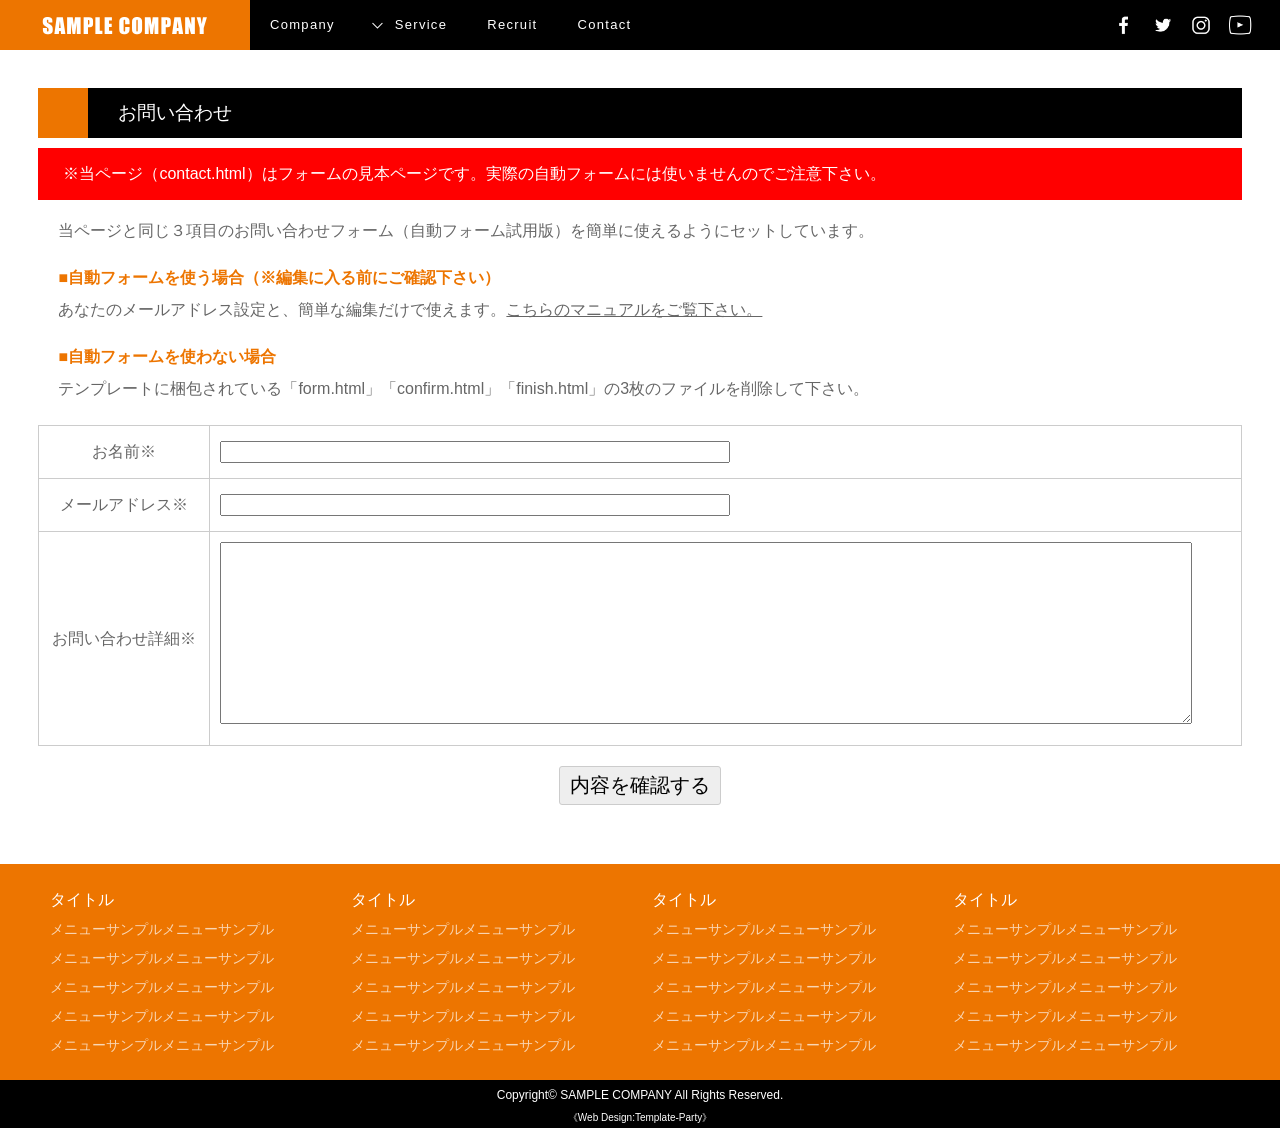
<file: wp-content/themes/tp_biz54_orange02-2/contact.html>
<!DOCTYPE html>
<html lang="ja">
<head>
<meta charset="UTF-8">
<meta http-equiv="X-UA-Compatible" content="IE=edge">
<title>ビジネスサイト・企業向け 無料ホームページテンプレート tp_biz54</title>
<meta name="viewport" content="width=device-width, initial-scale=1">
<meta name="description" content="ここにサイト説明を入れます">
<meta name="keywords" content="キーワード１,キーワード２,キーワード３,キーワード４,キーワード５">
<link rel="stylesheet" href="css/style.css">
<script src="js/openclose.js"></script>
<script src="js/fixmenu_pagetop.js"></script>
<script src="js/ddmenu_min.js"></script>
<!--[if lt IE 9]>
<script src="https://oss.maxcdn.com/html5shiv/3.7.2/html5shiv.min.js"></script>
<script src="https://oss.maxcdn.com/respond/1.4.2/respond.min.js"></script>
<![endif]-->
</head>

<body>

<div id="container">

<header>
<h1 id="logo"><a href="index.html"><img src="images/logo.png" alt="SAMPLE COMPANY"></a></h1>
<!--PC用（901px以上端末）メニュー-->
<nav id="menubar">
<ul>
<li><a href="company.html">Company</a></li>
<li class="ddmenu-title">Service
	<ul class="ddmenu">
	<li><a href="service.html">サービスメニュー</a></li>
	<li><a href="service.html">サービスメニュー</a></li>
	<li><a href="service.html">サービスメニュー</a></li>
	</ul>
</li>
<li><a href="recruit.html">Recruit</a></li>
<li><a href="contact.html">Contact</a></li>
</ul>
</nav>
<!--小さい端末用（900px以下端末）メニュー-->
<nav id="menubar-s">
<ul>
<li><a href="company.html">Company</a></li>
<li id="menubar_hdr2" class="close">Service
	<ul id="menubar-s2">
	<li><a href="service.html">サービスメニュー</a></li>
	<li><a href="service.html">サービスメニュー</a></li>
	<li><a href="service.html">サービスメニュー</a></li>
	</ul>
</li>
<li><a href="recruit.html">Recruit</a></li>
<li><a href="contact.html">Contact</a></li>
</ul>
</nav>
<ul class="icon">
<li><a href="#"><img src="images/icon_facebook.png" alt="Facebook"></a></li>
<li><a href="#"><img src="images/icon_twitter.png" alt="Twitter"></a></li>
<li><a href="#"><img src="images/icon_instagram.png" alt="Instagram"></a></li>
<li><a href="#"><img src="images/icon_youtube.png" alt="TouTube"></a></li>
</ul>
</header>

<div id="contents">

<section>

<h2>お問い合わせ</h2>
<p class="check">※当ページ（contact.html）はフォームの見本ページです。実際の自動フォームには使いませんのでご注意下さい。</p>
<p>当ページと同じ３項目のお問い合わせフォーム（自動フォーム試用版）を簡単に使えるようにセットしています。</p>
<p><strong class="color1">■自動フォームを使う場合（※編集に入る前にご確認下さい）</strong><br>
あなたのメールアドレス設定と、簡単な編集だけで使えます。<a href="https://template-party.com/file/formgen_manual_set2.html" target="_blank">こちらのマニュアルをご覧下さい。</a></p>
<p><strong class="color1">■自動フォームを使わない場合</strong><br>
テンプレートに梱包されている「form.html」「confirm.html」「finish.html」の3枚のファイルを削除して下さい。</p>

<table class="ta1">
<tr>
<th>お名前※</th>
<td><input type="text" name="お名前" size="30" class="ws"></td>
</tr>
<tr>
<th>メールアドレス※</th>
<td><input type="text" name="メールアドレス" size="30" class="ws"></td>
</tr>
<tr>
<th>お問い合わせ詳細※</th>
<td><textarea name="お問い合わせ詳細" cols="30" rows="10" class="wl"></textarea></td>
</tr>
</table>

<p class="c">
<input type="submit" value="内容を確認する" class="btn">
</p>

</section>

</div>
<!--/#contents-->

<footer>

<div id="footermenu">
<ul>
<li class="title">タイトル</li>
<li><a href="#">メニューサンプルメニューサンプル</a></li>
<li><a href="#">メニューサンプルメニューサンプル</a></li>
<li><a href="#">メニューサンプルメニューサンプル</a></li>
<li><a href="#">メニューサンプルメニューサンプル</a></li>
<li><a href="#">メニューサンプルメニューサンプル</a></li>
</ul>
<ul>
<li class="title">タイトル</li>
<li><a href="#">メニューサンプルメニューサンプル</a></li>
<li><a href="#">メニューサンプルメニューサンプル</a></li>
<li><a href="#">メニューサンプルメニューサンプル</a></li>
<li><a href="#">メニューサンプルメニューサンプル</a></li>
<li><a href="#">メニューサンプルメニューサンプル</a></li>
</ul>
<ul>
<li class="title">タイトル</li>
<li><a href="#">メニューサンプルメニューサンプル</a></li>
<li><a href="#">メニューサンプルメニューサンプル</a></li>
<li><a href="#">メニューサンプルメニューサンプル</a></li>
<li><a href="#">メニューサンプルメニューサンプル</a></li>
<li><a href="#">メニューサンプルメニューサンプル</a></li>
</ul>
<ul>
<li class="title">タイトル</li>
<li><a href="#">メニューサンプルメニューサンプル</a></li>
<li><a href="#">メニューサンプルメニューサンプル</a></li>
<li><a href="#">メニューサンプルメニューサンプル</a></li>
<li><a href="#">メニューサンプルメニューサンプル</a></li>
<li><a href="#">メニューサンプルメニューサンプル</a></li>
</ul>
</div>
<!--/#footermenu-->

<div id="copyright">
<small>Copyright&copy; <a href="index.html">SAMPLE COMPANY</a> All Rights Reserved.</small>
<span class="pr"><a href="https://template-party.com/" target="_blank">《Web Design:Template-Party》</a></span>
</div>
<!--/#copyright-->

</footer>

<!--ページの上部に戻る「↑」ボタン-->
<p class="nav-fix-pos-pagetop"><a href="#">↑</a></p>

<!--メニュー開閉ボタン-->
<div id="menubar_hdr" class="close"></div>

<!--メニューの開閉処理条件設定　900px以下-->
<script>
if (OCwindowWidth() <= 900) {
	open_close("menubar_hdr", "menubar-s");
}
</script>

<!--子メニュー-->
<script>
if (OCwindowWidth() <= 900) {
	open_close("menubar_hdr2", "menubar-s2");
}
</script>

</body>
</html>
</file>
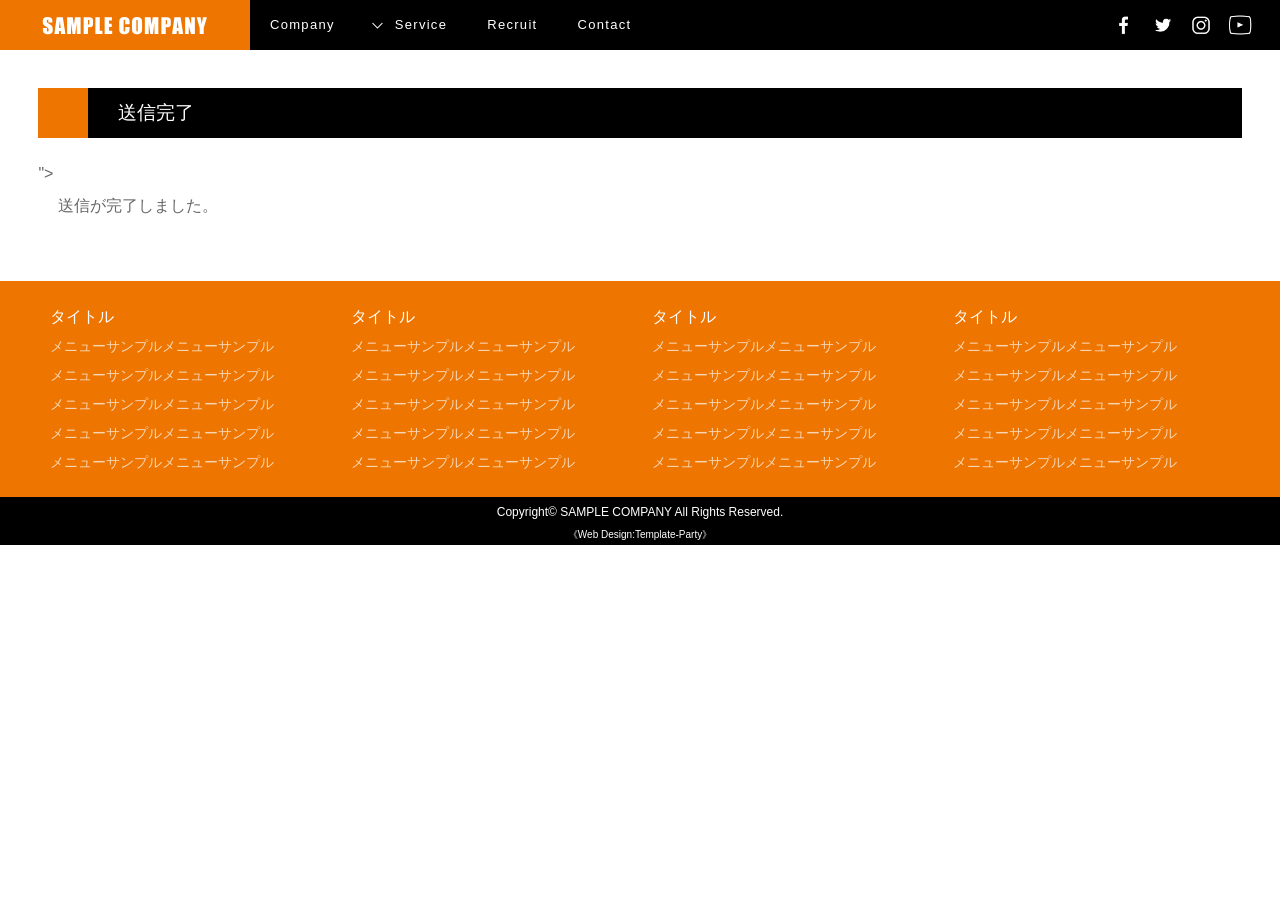
<file: wp-content/themes/tp_biz54_orange02-2/finish.html>
<!DOCTYPE html>
<html lang="ja">
<head>
<meta charset="UTF-8">
<meta http-equiv="X-UA-Compatible" content="IE=edge">
<title>ビジネスサイト・企業向け 無料ホームページテンプレート tp_biz54</title>
<meta name="viewport" content="width=device-width, initial-scale=1">
<meta name="description" content="ここにサイト説明を入れます">
<meta name="keywords" content="キーワード１,キーワード２,キーワード３,キーワード４,キーワード５">
<link rel="stylesheet" href="css/style.css">
<script src="js/openclose.js"></script>
<script src="js/fixmenu_pagetop.js"></script>
<script src="js/ddmenu_min.js"></script>
<!--[if lt IE 9]>
<script src="https://oss.maxcdn.com/html5shiv/3.7.2/html5shiv.min.js"></script>
<script src="https://oss.maxcdn.com/respond/1.4.2/respond.min.js"></script>
<![endif]-->
</head>

<body>

<div id="container">

<header>
<h1 id="logo"><a href="index.html"><img src="images/logo.png" alt="SAMPLE COMPANY"></a></h1>
<!--PC用（901px以上端末）メニュー-->
<nav id="menubar">
<ul>
<li><a href="company.html">Company</a></li>
<li class="ddmenu-title">Service
	<ul class="ddmenu">
	<li><a href="service.html">サービスメニュー</a></li>
	<li><a href="service.html">サービスメニュー</a></li>
	<li><a href="service.html">サービスメニュー</a></li>
	</ul>
</li>
<li><a href="recruit.html">Recruit</a></li>
<li><a href="contact.html">Contact</a></li>
</ul>
</nav>
<!--小さい端末用（900px以下端末）メニュー-->
<nav id="menubar-s">
<ul>
<li><a href="company.html">Company</a></li>
<li id="menubar_hdr2" class="close">Service
	<ul id="menubar-s2">
	<li><a href="service.html">サービスメニュー</a></li>
	<li><a href="service.html">サービスメニュー</a></li>
	<li><a href="service.html">サービスメニュー</a></li>
	</ul>
</li>
<li><a href="recruit.html">Recruit</a></li>
<li><a href="contact.html">Contact</a></li>
</ul>
</nav>
<ul class="icon">
<li><a href="#"><img src="images/icon_facebook.png" alt="Facebook"></a></li>
<li><a href="#"><img src="images/icon_twitter.png" alt="Twitter"></a></li>
<li><a href="#"><img src="images/icon_instagram.png" alt="Instagram"></a></li>
<li><a href="#"><img src="images/icon_youtube.png" alt="TouTube"></a></li>
</ul>
</header>

<div id="contents">

<section>

<h2>送信完了</h2>

<!-- フォームの情報はここからです -->
<form name="form1" enctype="multipart/form-data" method="post" action="<?php echo $_SERVER["REQUEST_URI"];?>">
<input type="hidden" name="mode" value="finish" />
<!-- 処理終了 -->
<p>送信が完了しました。</p>
</form>
<!-- フォームの情報はここまでです -->

</section>

</div>
<!--/#contents-->

<footer>

<div id="footermenu">
<ul>
<li class="title">タイトル</li>
<li><a href="#">メニューサンプルメニューサンプル</a></li>
<li><a href="#">メニューサンプルメニューサンプル</a></li>
<li><a href="#">メニューサンプルメニューサンプル</a></li>
<li><a href="#">メニューサンプルメニューサンプル</a></li>
<li><a href="#">メニューサンプルメニューサンプル</a></li>
</ul>
<ul>
<li class="title">タイトル</li>
<li><a href="#">メニューサンプルメニューサンプル</a></li>
<li><a href="#">メニューサンプルメニューサンプル</a></li>
<li><a href="#">メニューサンプルメニューサンプル</a></li>
<li><a href="#">メニューサンプルメニューサンプル</a></li>
<li><a href="#">メニューサンプルメニューサンプル</a></li>
</ul>
<ul>
<li class="title">タイトル</li>
<li><a href="#">メニューサンプルメニューサンプル</a></li>
<li><a href="#">メニューサンプルメニューサンプル</a></li>
<li><a href="#">メニューサンプルメニューサンプル</a></li>
<li><a href="#">メニューサンプルメニューサンプル</a></li>
<li><a href="#">メニューサンプルメニューサンプル</a></li>
</ul>
<ul>
<li class="title">タイトル</li>
<li><a href="#">メニューサンプルメニューサンプル</a></li>
<li><a href="#">メニューサンプルメニューサンプル</a></li>
<li><a href="#">メニューサンプルメニューサンプル</a></li>
<li><a href="#">メニューサンプルメニューサンプル</a></li>
<li><a href="#">メニューサンプルメニューサンプル</a></li>
</ul>
</div>
<!--/#footermenu-->

<div id="copyright">
<small>Copyright&copy; <a href="index.html">SAMPLE COMPANY</a> All Rights Reserved.</small>
<span class="pr"><a href="https://template-party.com/" target="_blank">《Web Design:Template-Party》</a></span>
</div>
<!--/#copyright-->

</footer>

<!--ページの上部に戻る「↑」ボタン-->
<p class="nav-fix-pos-pagetop"><a href="#">↑</a></p>

<!--メニュー開閉ボタン-->
<div id="menubar_hdr" class="close"></div>

<!--メニューの開閉処理条件設定　900px以下-->
<script>
if (OCwindowWidth() <= 900) {
	open_close("menubar_hdr", "menubar-s");
}
</script>

<!--子メニュー-->
<script>
if (OCwindowWidth() <= 900) {
	open_close("menubar_hdr2", "menubar-s2");
}
</script>

</body>
</html>
</file>
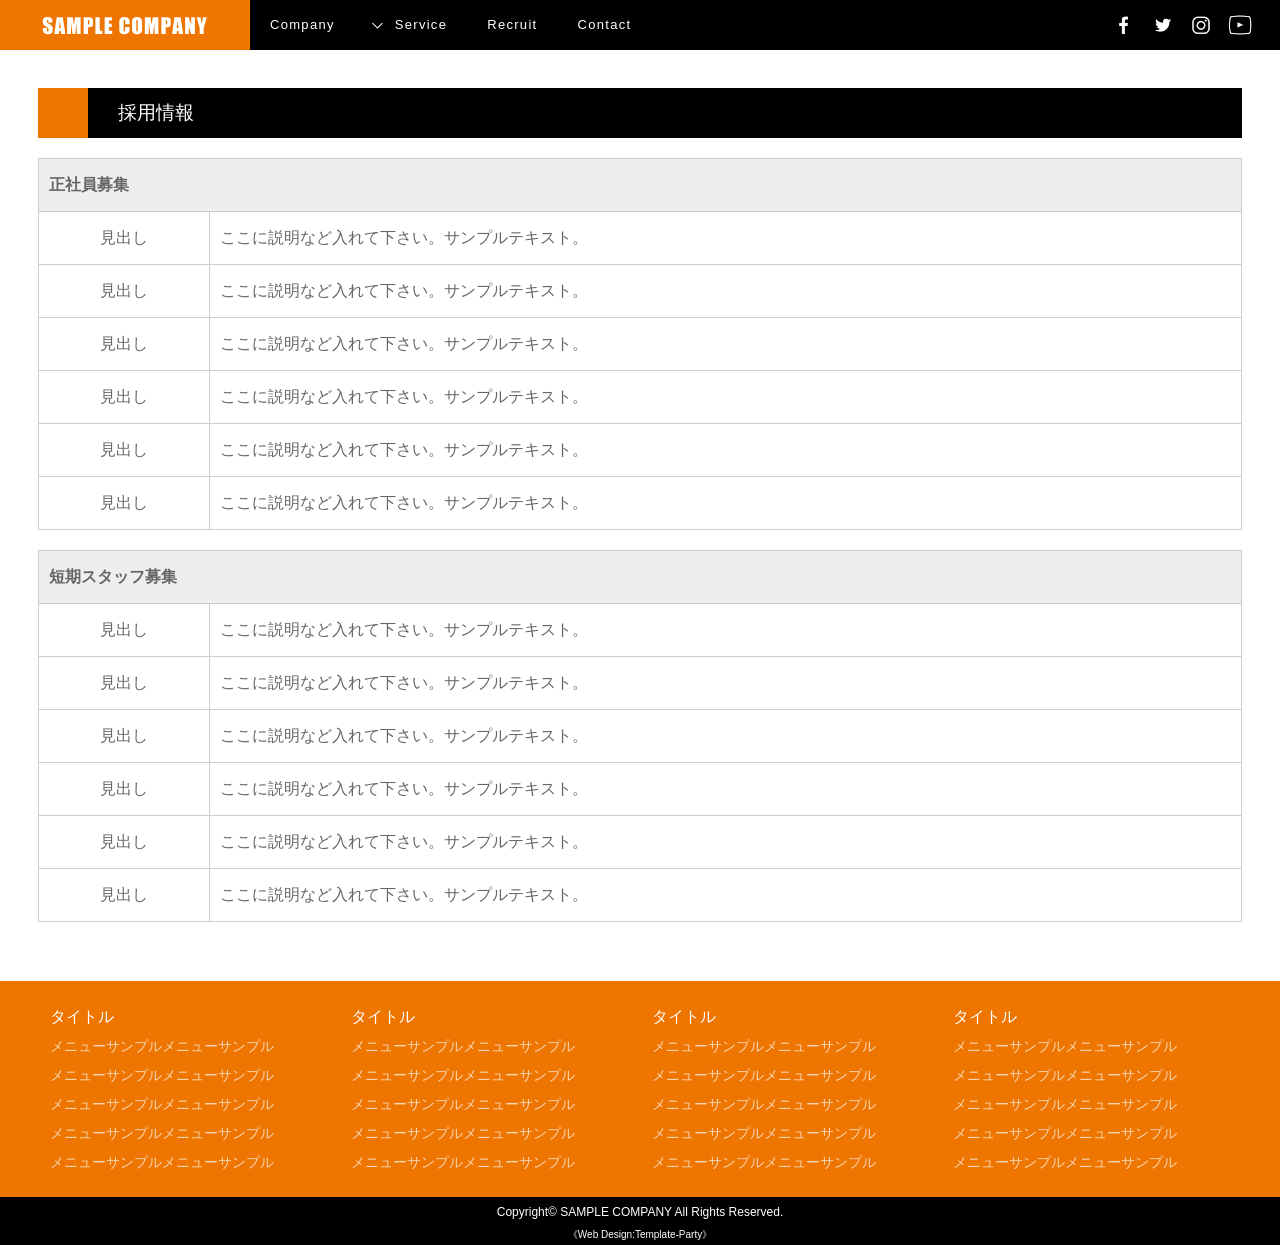
<file: wp-content/themes/tp_biz54_orange02-2/recruit.html>
<!DOCTYPE html>
<html lang="ja">
<head>
<meta charset="UTF-8">
<meta http-equiv="X-UA-Compatible" content="IE=edge">
<title>ビジネスサイト・企業向け 無料ホームページテンプレート tp_biz54</title>
<meta name="viewport" content="width=device-width, initial-scale=1">
<meta name="description" content="ここにサイト説明を入れます">
<meta name="keywords" content="キーワード１,キーワード２,キーワード３,キーワード４,キーワード５">
<link rel="stylesheet" href="css/style.css">
<script src="js/openclose.js"></script>
<script src="js/fixmenu_pagetop.js"></script>
<script src="js/ddmenu_min.js"></script>
<!--[if lt IE 9]>
<script src="https://oss.maxcdn.com/html5shiv/3.7.2/html5shiv.min.js"></script>
<script src="https://oss.maxcdn.com/respond/1.4.2/respond.min.js"></script>
<![endif]-->
</head>

<body>

<div id="container">

<header>
<h1 id="logo"><a href="index.html"><img src="images/logo.png" alt="SAMPLE COMPANY"></a></h1>
<!--PC用（901px以上端末）メニュー-->
<nav id="menubar">
<ul>
<li><a href="company.html">Company</a></li>
<li class="ddmenu-title">Service
	<ul class="ddmenu">
	<li><a href="service.html">サービスメニュー</a></li>
	<li><a href="service.html">サービスメニュー</a></li>
	<li><a href="service.html">サービスメニュー</a></li>
	</ul>
</li>
<li><a href="recruit.html">Recruit</a></li>
<li><a href="contact.html">Contact</a></li>
</ul>
</nav>
<!--小さい端末用（900px以下端末）メニュー-->
<nav id="menubar-s">
<ul>
<li><a href="company.html">Company</a></li>
<li id="menubar_hdr2" class="close">Service
	<ul id="menubar-s2">
	<li><a href="service.html">サービスメニュー</a></li>
	<li><a href="service.html">サービスメニュー</a></li>
	<li><a href="service.html">サービスメニュー</a></li>
	</ul>
</li>
<li><a href="recruit.html">Recruit</a></li>
<li><a href="contact.html">Contact</a></li>
</ul>
</nav>
<ul class="icon">
<li><a href="#"><img src="images/icon_facebook.png" alt="Facebook"></a></li>
<li><a href="#"><img src="images/icon_twitter.png" alt="Twitter"></a></li>
<li><a href="#"><img src="images/icon_instagram.png" alt="Instagram"></a></li>
<li><a href="#"><img src="images/icon_youtube.png" alt="TouTube"></a></li>
</ul>
</header>

<div id="contents">

<section>

<h2>採用情報</h2>

<table class="ta1">
<caption>正社員募集</caption>
<tr>
<th>見出し</th>
<td>ここに説明など入れて下さい。サンプルテキスト。</td>
</tr>
<tr>
<th>見出し</th>
<td>ここに説明など入れて下さい。サンプルテキスト。</td>
</tr>
<tr>
<th>見出し</th>
<td>ここに説明など入れて下さい。サンプルテキスト。</td>
</tr>
<tr>
<th>見出し</th>
<td>ここに説明など入れて下さい。サンプルテキスト。</td>
</tr>
<tr>
<th>見出し</th>
<td>ここに説明など入れて下さい。サンプルテキスト。</td>
</tr>
<tr>
<th>見出し</th>
<td>ここに説明など入れて下さい。サンプルテキスト。</td>
</tr>
</table>

<table class="ta1">
<caption>短期スタッフ募集</caption>
<tr>
<th>見出し</th>
<td>ここに説明など入れて下さい。サンプルテキスト。</td>
</tr>
<tr>
<th>見出し</th>
<td>ここに説明など入れて下さい。サンプルテキスト。</td>
</tr>
<tr>
<th>見出し</th>
<td>ここに説明など入れて下さい。サンプルテキスト。</td>
</tr>
<tr>
<th>見出し</th>
<td>ここに説明など入れて下さい。サンプルテキスト。</td>
</tr>
<tr>
<th>見出し</th>
<td>ここに説明など入れて下さい。サンプルテキスト。</td>
</tr>
<tr>
<th>見出し</th>
<td>ここに説明など入れて下さい。サンプルテキスト。</td>
</tr>
</table>

</section>

</div>
<!--/#contents-->

<footer>

<div id="footermenu">
<ul>
<li class="title">タイトル</li>
<li><a href="#">メニューサンプルメニューサンプル</a></li>
<li><a href="#">メニューサンプルメニューサンプル</a></li>
<li><a href="#">メニューサンプルメニューサンプル</a></li>
<li><a href="#">メニューサンプルメニューサンプル</a></li>
<li><a href="#">メニューサンプルメニューサンプル</a></li>
</ul>
<ul>
<li class="title">タイトル</li>
<li><a href="#">メニューサンプルメニューサンプル</a></li>
<li><a href="#">メニューサンプルメニューサンプル</a></li>
<li><a href="#">メニューサンプルメニューサンプル</a></li>
<li><a href="#">メニューサンプルメニューサンプル</a></li>
<li><a href="#">メニューサンプルメニューサンプル</a></li>
</ul>
<ul>
<li class="title">タイトル</li>
<li><a href="#">メニューサンプルメニューサンプル</a></li>
<li><a href="#">メニューサンプルメニューサンプル</a></li>
<li><a href="#">メニューサンプルメニューサンプル</a></li>
<li><a href="#">メニューサンプルメニューサンプル</a></li>
<li><a href="#">メニューサンプルメニューサンプル</a></li>
</ul>
<ul>
<li class="title">タイトル</li>
<li><a href="#">メニューサンプルメニューサンプル</a></li>
<li><a href="#">メニューサンプルメニューサンプル</a></li>
<li><a href="#">メニューサンプルメニューサンプル</a></li>
<li><a href="#">メニューサンプルメニューサンプル</a></li>
<li><a href="#">メニューサンプルメニューサンプル</a></li>
</ul>
</div>
<!--/#footermenu-->

<div id="copyright">
<small>Copyright&copy; <a href="index.html">SAMPLE COMPANY</a> All Rights Reserved.</small>
<span class="pr"><a href="https://template-party.com/" target="_blank">《Web Design:Template-Party》</a></span>
</div>
<!--/#copyright-->

</footer>

<!--ページの上部に戻る「↑」ボタン-->
<p class="nav-fix-pos-pagetop"><a href="#">↑</a></p>

<!--メニュー開閉ボタン-->
<div id="menubar_hdr" class="close"></div>

<!--メニューの開閉処理条件設定　900px以下-->
<script>
if (OCwindowWidth() <= 900) {
	open_close("menubar_hdr", "menubar-s");
}
</script>

<!--子メニュー-->
<script>
if (OCwindowWidth() <= 900) {
	open_close("menubar_hdr2", "menubar-s2");
}
</script>

</body>
</html>
</file>
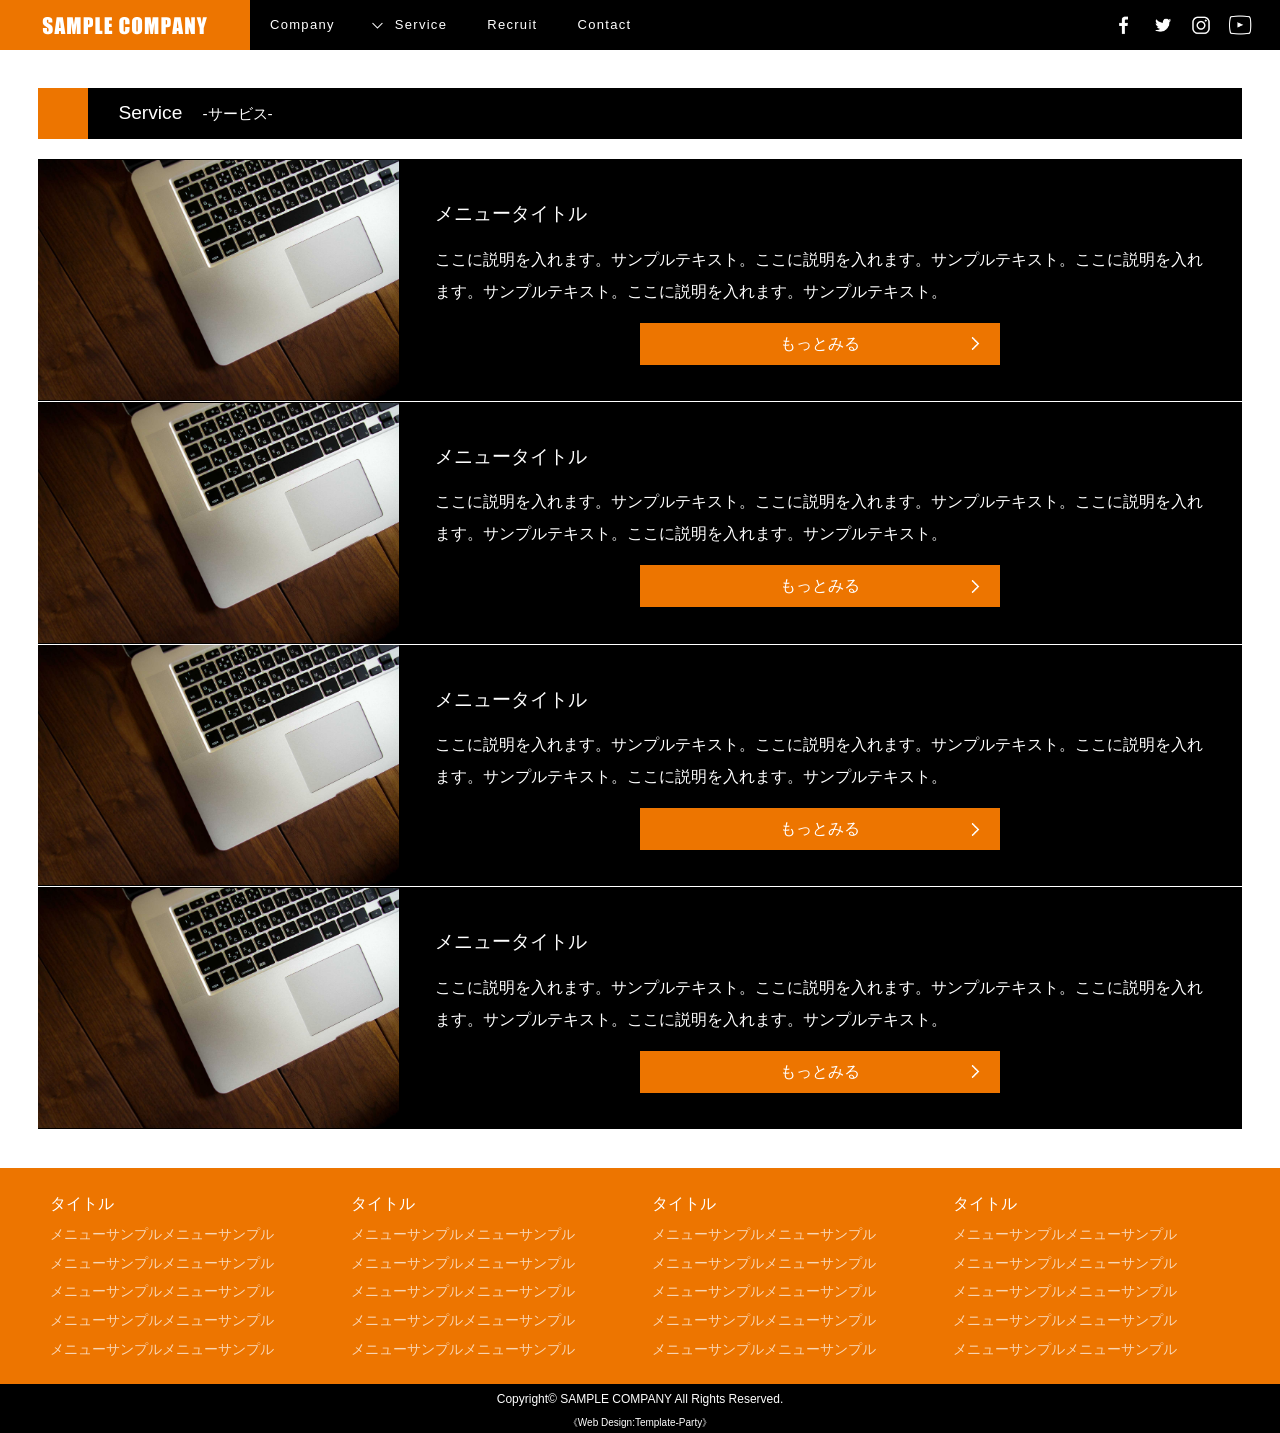
<file: wp-content/themes/tp_biz54_orange02-2/service.html>
<!DOCTYPE html>
<html lang="ja">
<head>
<meta charset="UTF-8">
<meta http-equiv="X-UA-Compatible" content="IE=edge">
<title>ビジネスサイト・企業向け 無料ホームページテンプレート tp_biz54</title>
<meta name="viewport" content="width=device-width, initial-scale=1">
<meta name="description" content="ここにサイト説明を入れます">
<meta name="keywords" content="キーワード１,キーワード２,キーワード３,キーワード４,キーワード５">
<link rel="stylesheet" href="css/style.css">
<script src="js/openclose.js"></script>
<script src="js/fixmenu_pagetop.js"></script>
<script src="js/ddmenu_min.js"></script>
<!--[if lt IE 9]>
<script src="https://oss.maxcdn.com/html5shiv/3.7.2/html5shiv.min.js"></script>
<script src="https://oss.maxcdn.com/respond/1.4.2/respond.min.js"></script>
<![endif]-->
</head>

<body>

<div id="container">

<header>
<h1 id="logo"><a href="index.html"><img src="images/logo.png" alt="SAMPLE COMPANY"></a></h1>
<!--PC用（901px以上端末）メニュー-->
<nav id="menubar">
<ul>
<li><a href="company.html">Company</a></li>
<li class="ddmenu-title">Service
	<ul class="ddmenu">
	<li><a href="service.html">サービスメニュー</a></li>
	<li><a href="service.html">サービスメニュー</a></li>
	<li><a href="service.html">サービスメニュー</a></li>
	</ul>
</li>
<li><a href="recruit.html">Recruit</a></li>
<li><a href="contact.html">Contact</a></li>
</ul>
</nav>
<!--小さい端末用（900px以下端末）メニュー-->
<nav id="menubar-s">
<ul>
<li><a href="company.html">Company</a></li>
<li id="menubar_hdr2" class="close">Service
	<ul id="menubar-s2">
	<li><a href="service.html">サービスメニュー</a></li>
	<li><a href="service.html">サービスメニュー</a></li>
	<li><a href="service.html">サービスメニュー</a></li>
	</ul>
</li>
<li><a href="recruit.html">Recruit</a></li>
<li><a href="contact.html">Contact</a></li>
</ul>
</nav>
<ul class="icon">
<li><a href="#"><img src="images/icon_facebook.png" alt="Facebook"></a></li>
<li><a href="#"><img src="images/icon_twitter.png" alt="Twitter"></a></li>
<li><a href="#"><img src="images/icon_instagram.png" alt="Instagram"></a></li>
<li><a href="#"><img src="images/icon_youtube.png" alt="TouTube"></a></li>
</ul>
</header>

<div id="contents">

<section>

<h2>Service<span>サービス</span></h2>

<div class="list">
<figure><img src="images/sample1.jpg" alt=""></figure>
<div class="text">
<h4>メニュータイトル</h4>
<p>ここに説明を入れます。サンプルテキスト。ここに説明を入れます。サンプルテキスト。ここに説明を入れます。サンプルテキスト。ここに説明を入れます。サンプルテキスト。</p>
<p class="btn1"><a href="service2.html">もっとみる</a></p>
</div>
</div>

<div class="list">
<figure><img src="images/sample1.jpg" alt=""></figure>
<div class="text">
<h4>メニュータイトル</h4>
<p>ここに説明を入れます。サンプルテキスト。ここに説明を入れます。サンプルテキスト。ここに説明を入れます。サンプルテキスト。ここに説明を入れます。サンプルテキスト。</p>
<p class="btn1"><a href="service2.html">もっとみる</a></p>
</div>
</div>

<div class="list">
<figure><img src="images/sample1.jpg" alt=""></figure>
<div class="text">
<h4>メニュータイトル</h4>
<p>ここに説明を入れます。サンプルテキスト。ここに説明を入れます。サンプルテキスト。ここに説明を入れます。サンプルテキスト。ここに説明を入れます。サンプルテキスト。</p>
<p class="btn1"><a href="service2.html">もっとみる</a></p>
</div>
</div>

<div class="list">
<figure><img src="images/sample1.jpg" alt=""></figure>
<div class="text">
<h4>メニュータイトル</h4>
<p>ここに説明を入れます。サンプルテキスト。ここに説明を入れます。サンプルテキスト。ここに説明を入れます。サンプルテキスト。ここに説明を入れます。サンプルテキスト。</p>
<p class="btn1"><a href="service2.html">もっとみる</a></p>
</div>
</div>

</section>

</div>
<!--/#contents-->

<footer>

<div id="footermenu">
<ul>
<li class="title">タイトル</li>
<li><a href="#">メニューサンプルメニューサンプル</a></li>
<li><a href="#">メニューサンプルメニューサンプル</a></li>
<li><a href="#">メニューサンプルメニューサンプル</a></li>
<li><a href="#">メニューサンプルメニューサンプル</a></li>
<li><a href="#">メニューサンプルメニューサンプル</a></li>
</ul>
<ul>
<li class="title">タイトル</li>
<li><a href="#">メニューサンプルメニューサンプル</a></li>
<li><a href="#">メニューサンプルメニューサンプル</a></li>
<li><a href="#">メニューサンプルメニューサンプル</a></li>
<li><a href="#">メニューサンプルメニューサンプル</a></li>
<li><a href="#">メニューサンプルメニューサンプル</a></li>
</ul>
<ul>
<li class="title">タイトル</li>
<li><a href="#">メニューサンプルメニューサンプル</a></li>
<li><a href="#">メニューサンプルメニューサンプル</a></li>
<li><a href="#">メニューサンプルメニューサンプル</a></li>
<li><a href="#">メニューサンプルメニューサンプル</a></li>
<li><a href="#">メニューサンプルメニューサンプル</a></li>
</ul>
<ul>
<li class="title">タイトル</li>
<li><a href="#">メニューサンプルメニューサンプル</a></li>
<li><a href="#">メニューサンプルメニューサンプル</a></li>
<li><a href="#">メニューサンプルメニューサンプル</a></li>
<li><a href="#">メニューサンプルメニューサンプル</a></li>
<li><a href="#">メニューサンプルメニューサンプル</a></li>
</ul>
</div>
<!--/#footermenu-->

<div id="copyright">
<small>Copyright&copy; <a href="index.html">SAMPLE COMPANY</a> All Rights Reserved.</small>
<span class="pr"><a href="https://template-party.com/" target="_blank">《Web Design:Template-Party》</a></span>
</div>
<!--/#copyright-->

</footer>

<!--ページの上部に戻る「↑」ボタン-->
<p class="nav-fix-pos-pagetop"><a href="#">↑</a></p>

<!--メニュー開閉ボタン-->
<div id="menubar_hdr" class="close"></div>

<!--メニューの開閉処理条件設定　900px以下-->
<script>
if (OCwindowWidth() <= 900) {
	open_close("menubar_hdr", "menubar-s");
}
</script>

<!--子メニュー-->
<script>
if (OCwindowWidth() <= 900) {
	open_close("menubar_hdr2", "menubar-s2");
}
</script>

</body>
</html>
</file>
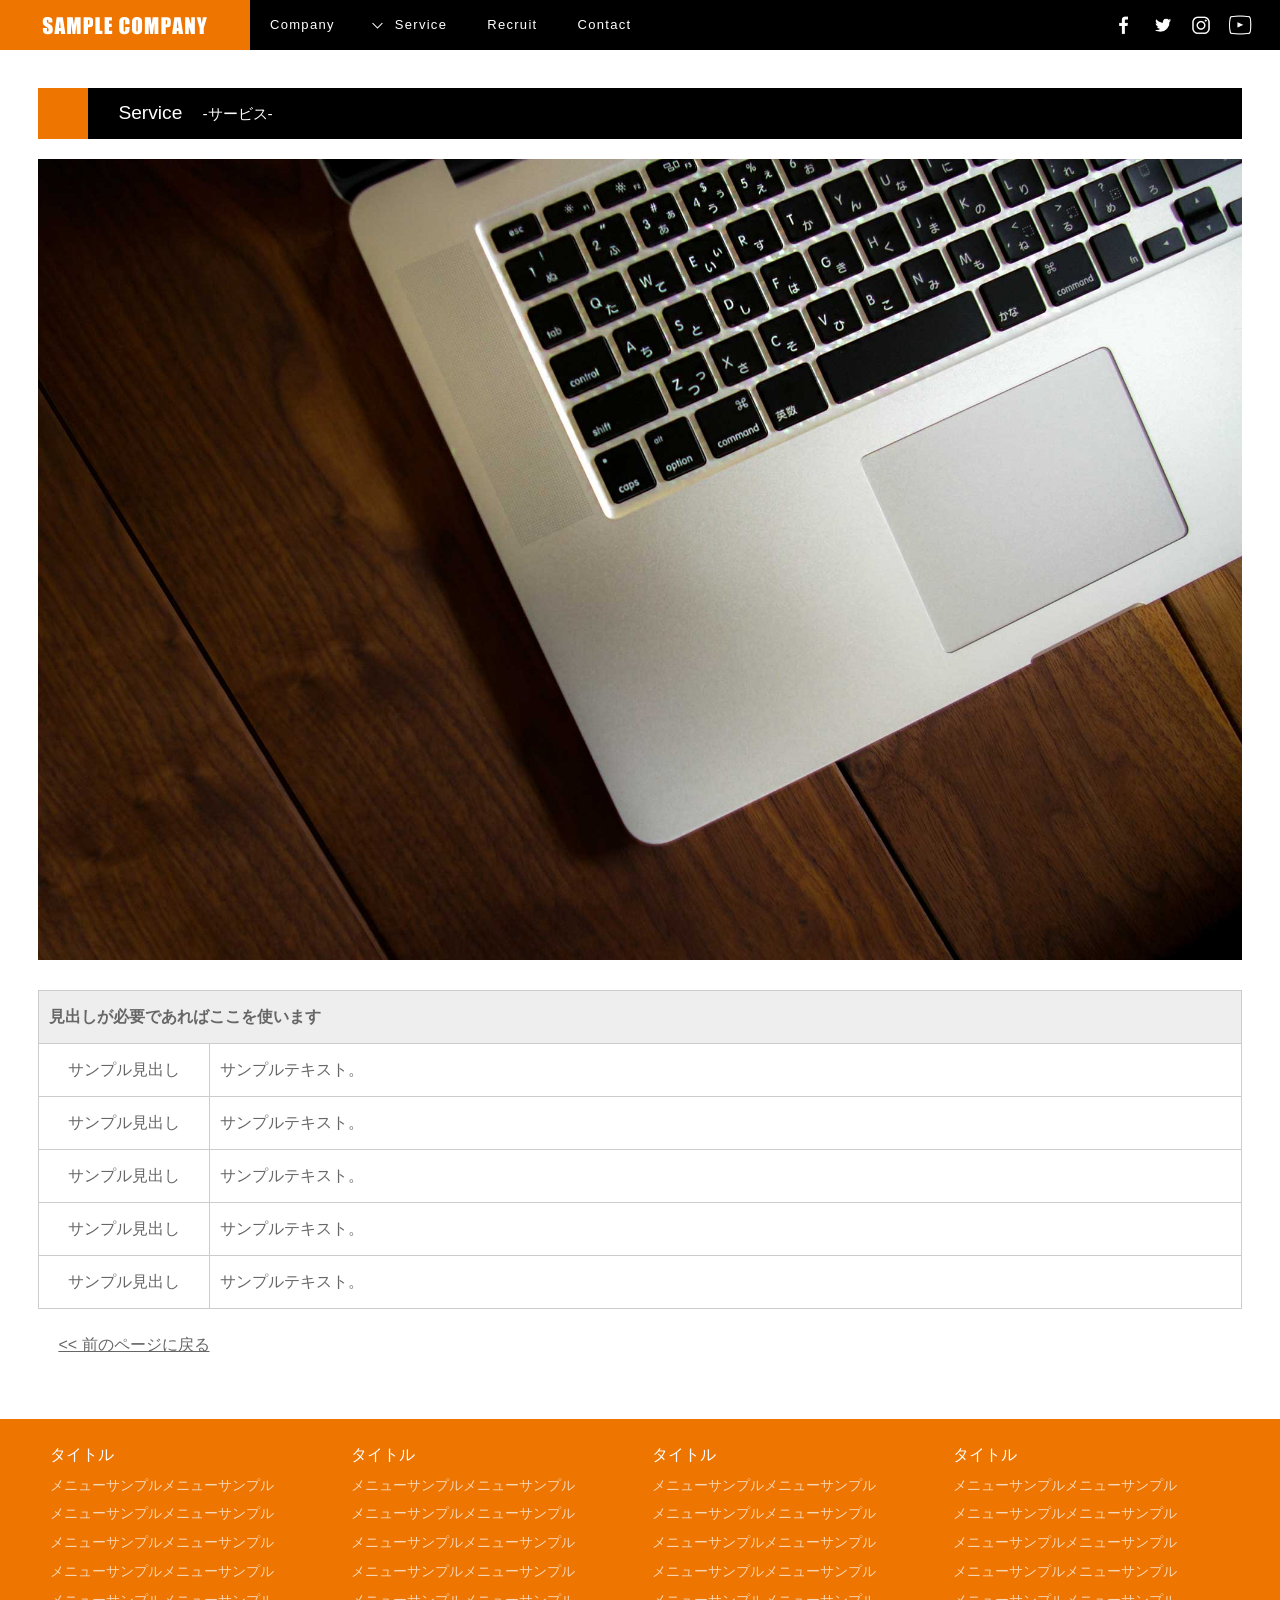
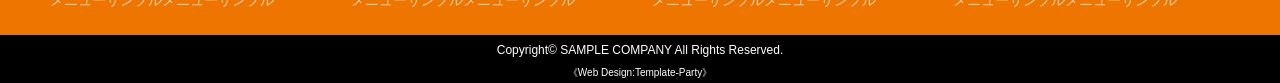
<file: wp-content/themes/tp_biz54_orange02-2/service2.html>
<!DOCTYPE html>
<html lang="ja">
<head>
<meta charset="UTF-8">
<meta http-equiv="X-UA-Compatible" content="IE=edge">
<title>ビジネスサイト・企業向け 無料ホームページテンプレート tp_biz54</title>
<meta name="viewport" content="width=device-width, initial-scale=1">
<meta name="description" content="ここにサイト説明を入れます">
<meta name="keywords" content="キーワード１,キーワード２,キーワード３,キーワード４,キーワード５">
<link rel="stylesheet" href="css/style.css">
<script src="js/openclose.js"></script>
<script src="js/fixmenu_pagetop.js"></script>
<script src="js/ddmenu_min.js"></script>
<!--[if lt IE 9]>
<script src="https://oss.maxcdn.com/html5shiv/3.7.2/html5shiv.min.js"></script>
<script src="https://oss.maxcdn.com/respond/1.4.2/respond.min.js"></script>
<![endif]-->
</head>

<body>

<div id="container">

<header>
<h1 id="logo"><a href="index.html"><img src="images/logo.png" alt="SAMPLE COMPANY"></a></h1>
<!--PC用（901px以上端末）メニュー-->
<nav id="menubar">
<ul>
<li><a href="company.html">Company</a></li>
<li class="ddmenu-title">Service
	<ul class="ddmenu">
	<li><a href="service.html">サービスメニュー</a></li>
	<li><a href="service.html">サービスメニュー</a></li>
	<li><a href="service.html">サービスメニュー</a></li>
	</ul>
</li>
<li><a href="recruit.html">Recruit</a></li>
<li><a href="contact.html">Contact</a></li>
</ul>
</nav>
<!--小さい端末用（900px以下端末）メニュー-->
<nav id="menubar-s">
<ul>
<li><a href="company.html">Company</a></li>
<li id="menubar_hdr2" class="close">Service
	<ul id="menubar-s2">
	<li><a href="service.html">サービスメニュー</a></li>
	<li><a href="service.html">サービスメニュー</a></li>
	<li><a href="service.html">サービスメニュー</a></li>
	</ul>
</li>
<li><a href="recruit.html">Recruit</a></li>
<li><a href="contact.html">Contact</a></li>
</ul>
</nav>
<ul class="icon">
<li><a href="#"><img src="images/icon_facebook.png" alt="Facebook"></a></li>
<li><a href="#"><img src="images/icon_twitter.png" alt="Twitter"></a></li>
<li><a href="#"><img src="images/icon_instagram.png" alt="Instagram"></a></li>
<li><a href="#"><img src="images/icon_youtube.png" alt="TouTube"></a></li>
</ul>
</header>

<div id="contents">

<article>

<h2>Service<span>サービス</span></h2>

<figure class="c mb30">
<img src="images/sample1.jpg" alt="写真の説明を入れます">
</figure>

<table class="ta1">
<caption>見出しが必要であればここを使います</caption>
<tr>
<th>サンプル見出し</th>
<td>サンプルテキスト。</td>
</tr>
<tr>
<th>サンプル見出し</th>
<td>サンプルテキスト。</td>
</tr>
<tr>
<th>サンプル見出し</th>
<td>サンプルテキスト。</td>
</tr>
<tr>
<th>サンプル見出し</th>
<td>サンプルテキスト。</td>
</tr>
<tr>
<th>サンプル見出し</th>
<td>サンプルテキスト。</td>
</tr>
</table>

</article>

<p><a href="javascript:history.back()">&lt;&lt; 前のページに戻る</a></p>

</div>
<!--/#contents-->

<footer>

<div id="footermenu">
<ul>
<li class="title">タイトル</li>
<li><a href="#">メニューサンプルメニューサンプル</a></li>
<li><a href="#">メニューサンプルメニューサンプル</a></li>
<li><a href="#">メニューサンプルメニューサンプル</a></li>
<li><a href="#">メニューサンプルメニューサンプル</a></li>
<li><a href="#">メニューサンプルメニューサンプル</a></li>
</ul>
<ul>
<li class="title">タイトル</li>
<li><a href="#">メニューサンプルメニューサンプル</a></li>
<li><a href="#">メニューサンプルメニューサンプル</a></li>
<li><a href="#">メニューサンプルメニューサンプル</a></li>
<li><a href="#">メニューサンプルメニューサンプル</a></li>
<li><a href="#">メニューサンプルメニューサンプル</a></li>
</ul>
<ul>
<li class="title">タイトル</li>
<li><a href="#">メニューサンプルメニューサンプル</a></li>
<li><a href="#">メニューサンプルメニューサンプル</a></li>
<li><a href="#">メニューサンプルメニューサンプル</a></li>
<li><a href="#">メニューサンプルメニューサンプル</a></li>
<li><a href="#">メニューサンプルメニューサンプル</a></li>
</ul>
<ul>
<li class="title">タイトル</li>
<li><a href="#">メニューサンプルメニューサンプル</a></li>
<li><a href="#">メニューサンプルメニューサンプル</a></li>
<li><a href="#">メニューサンプルメニューサンプル</a></li>
<li><a href="#">メニューサンプルメニューサンプル</a></li>
<li><a href="#">メニューサンプルメニューサンプル</a></li>
</ul>
</div>
<!--/#footermenu-->

<div id="copyright">
<small>Copyright&copy; <a href="index.html">SAMPLE COMPANY</a> All Rights Reserved.</small>
<span class="pr"><a href="https://template-party.com/" target="_blank">《Web Design:Template-Party》</a></span>
</div>
<!--/#copyright-->

</footer>

<!--ページの上部に戻る「↑」ボタン-->
<p class="nav-fix-pos-pagetop"><a href="#">↑</a></p>

<!--メニュー開閉ボタン-->
<div id="menubar_hdr" class="close"></div>

<!--メニューの開閉処理条件設定　900px以下-->
<script>
if (OCwindowWidth() <= 900) {
	open_close("menubar_hdr", "menubar-s");
}
</script>

<!--子メニュー-->
<script>
if (OCwindowWidth() <= 900) {
	open_close("menubar_hdr2", "menubar-s2");
}
</script>

</body>
</html>
</file>
<file: wp-content/themes/tp_biz54_orange02-2/css/style.css>
@charset "utf-8";


/*各cssファイルの読み込み
---------------------------------------------------------------------------*/
@import url("keyframes.css");
@import url("slide.css");

/*全端末（PC・タブレット・スマホ）共通設定
------------------------------------------------------------------------------------------------------------------------------------------------------*/

/*全体の設定
---------------------------------------------------------------------------*/
body {
	margin: 0px;padding: 0px;
	font-family: "ヒラギノ丸ゴ Pro", "Hiragino Maru Gothic Pro","ヒラギノ角ゴ Pro", "Hiragino Kaku Gothic Pro", "メイリオ", Meiryo, Osaka, "ＭＳ Ｐゴシック", "MS PGothic", sans-serif;
	font-size: 16px;	/*文字サイズ*/
	line-height: 2;		/*行間*/
	color: #666;		/*文字色*/
	background: #fff;	/*背景色*/
	-webkit-text-size-adjust: none;
}
h1,h2,h3,h4,h5,p,ul,ol,li,dl,dt,dd,form,figure,form,select,textarea,input {margin: 0px;padding: 0px;font-size: 100%;font-weight: normal;}
ul {list-style-type: none;}
img {border: none;max-width: 100%;height: auto;vertical-align: middle;}
table {border-collapse:collapse;font-size: 100%;border-spacing: 0;}
video {max-width: 100%;}
iframe {width: 100%;}

/*リンク（全般）設定
---------------------------------------------------------------------------*/
a {
	color: #666;
	transition: 0.4s;
}
a:hover {
	color: #ed7500;
	text-decoration: none;
}

/*ヘッダーブロック（ロゴやメニューが入った最上段ブロック）
---------------------------------------------------------------------------*/
/*ヘッダーブロック*/
header {
	position: fixed;	/*ヘッダーを上部に固定する指定*/
	z-index: 1;
	left: 0px;			/*左からの配置場所の指定*/
	top: 0px;			/*上からの配置場所の指定*/
	width: 100%;		/*幅*/
	background: #000;	/*背景色*/
	font-size: 13px;	/*文字サイズ*/
	height: 50px;		/*ヘッダーの高さ*/
}
/*ロゴ画像*/
header #logo img {
	height: 50px;	/*高さ。上のheaderのheightと合わせる。*/
	float: left;	/*左に回り込み*/
	background: #ed7500;	/*背景色*/
}

/*メインメニュー
---------------------------------------------------------------------------*/
/*メニューブロック全体*/
#menubar {
	float: left;
}
/*メニュー１個あたりの指定*/
#menubar li {
	float: left;
	letter-spacing: 0.1em;
}
#menubar li a, .ddmenu-title {
	display: block;text-decoration: none;
	color: #fff;	/*文字色*/
	padding: 0px 20px;	/*上下、左右へのメニュー内の余白*/
	line-height: 50px;	/*行間。headerのheightと数字を合わせる。*/
}
/*マウスオン時の背景色*/
#menubar li a:hover {
	background: #ed7500 !important;
}
/*ドロップダウンメニューの親メニューへの追加指定。基本指定は上の.ddmenu-titleにあります。*/
.ddmenu-title {
	padding-left: 40px;	/*アイコン分の余白を確保*/
	background: url(../images/arrow1.png) no-repeat 10px center / auto 25px;	/*アイコン画像の読み込み。最後の25pxは高さ指定。*/
}

/*小さい端末用メニューを非表示にする*/
#menubar-s,#menubar-s2 {display: none;}
/*３本バーアイコンを表示させない*/
#menubar_hdr {display: none;}

/*ドロップダウンメニュー（ddmenu）
---------------------------------------------------------------------------*/
/*メニューブロック全体*/
#menubar ul.ddmenu {
	position:absolute;visibility: hidden;z-index: 10;
	width: auto;
	margin-left: -40px;	/*.ddmenu-titleのpadding-leftと数字を合わせてマイナス記号をつける。*/
}
/*メニュー１個あたりの指定*/
#menubar ul.ddmenu li {
	float: none;
}
#menubar ul.ddmenu li a {
	background: #000;	/*背景色（古いブラウザ用）*/
	background: rgba(0,0,0,0.8);	/*背景色。0,0,0は黒の事で0.8は色が80%出た状態。*/
	border: 1px solid rgba(255,255,255,0.4);	/*線の幅、線種、色。255,255,255は白の事で0.4は色が40%出た状態。*/
	border-top: none;	/*上の線だけ消す*/
}
/*１つ目のメニューへの追加指定*/
#menubar ul.ddmenu li:first-child a {
	border-top: 1px solid rgba(255,255,255,0.4);	/*上の線の指定*/
}
/*ドロップダウンのマウスオン事*/
li:hover ul.ddmenu {
	animation-name: opa1;	/*keyframes.cssで使う@keyframesの指定*/
	animation-duration: 0.4S;	/*アニメーションの実行時間。0.4秒。*/
	animation-fill-mode: both;	/*アニメーションの待機中は最初のキーフレームを維持、終了後は最後のキーフレームを維持。*/
}

/*facebookやtwitterなどのアイコン
---------------------------------------------------------------------------*/
/*アイコン全体を囲むブロック*/
ul.icon {
	float: right;	/*アイコンブロックを右に回り込み*/
	margin-right: 20px;	/*右側に空けるスペース*/
}
/*アイコン１個あたりの設定*/
ul.icon li {
	display: inline-block;	/*横並びにさせる指定*/
	padding-top: 10px;		/*上に空ける余白。header内の上下の配置バランスをここでとって下さい。*/
}
/*アイコン画像の設定*/
ul.icon img {
	width: 30px;		/*画像の幅*/
	margin-right: 5px;	/*画像同士の余白*/
}

/*コンテンツ（contents）
---------------------------------------------------------------------------*/
/*コンテンツブロック全体*/
#contents {
	margin-top: 50px;	/*上に空ける余白。headerとの間に空けたいスペースを調整して下さい*/
	padding: 3%;		/*コンテンツ内の余白*/
}
/*トップページのコンテンツへの追加指定*/
.home #contents {
	margin-top: 540px;	/*スライドショーの高さに合わせて調整して下さい*/
}
/*h2タグ*/
#contents h2 {
	clear: both;
	margin-bottom: 20px;	/*下に空けるスペース*/
	font-size: 120%;		/*文字サイズ*/
	background: #000;		/*背景色*/
	color: #fff;			/*文字色*/
	border-left: 50px solid #ed7500;	/*左の線の幅、線種、色*/
	line-height: 50px;		/*行間*/
	padding-left: 30px;		/*左に空ける余白*/
}
/*h2タグ内のspanタグ*/
#contents h2 span {
	font-size: 80%;	/*文字サイズ*/
	padding-left: 20px	/*左に空ける余白*/
}
/*h2タグ内のspanタグの文字の最初と最後に表示させる記号*/
#contents h2 span::before,#contents h2 span::after {
	content: "-";
}
/*h3タグ*/
#contents h3 {
	clear: both;
	margin-bottom: 20px;	/*下に空けるスペース*/
	font-size: 120%;		/*文字サイズ*/
	border-bottom: 2px solid #000;	/*下の線の幅、線種、色*/
	padding-left: 20px;		/*左に空ける余白*/
}
/*段落タグ設定*/
#contents p {
	padding: 0px 20px 20px;	/*上、左右、下への余白*/
}
/*他。微調整。*/
#contents p + p {
	margin-top: -5px;
}
#contents h2 + p,
#contents h3 + p {
	margin-top: -10px;
}
#contents section + section {
	margin-top: 30px;
}

/*list（トップページやServiceページで使っている横長ブロック）
---------------------------------------------------------------------------*/
/*ボックスの設定*/
#contents .list {
	position: relative;overflow: hidden;
	display: flex;
	align-items: center;
	background: #000;	/*背景色*/
	color: #fff;		/*文字色*/
	margin-bottom: 1px;	/*ボックス同士に空けるスペース*/
}
/*リンクテキストの文字色*/
#contents .list a {
	color: #fff;
}
/*ボックス内のh4（見出し）タグ*/
#contents .list h4 {
	margin-bottom: 10px;	/*下のテキストとの間に空けるスペース*/
	font-size: 120%;		/*文字サイズ*/
}
/*ボックス内のp（段落）タグ*/
#contents .list p {
	padding: 0;		/*余白のリセット*/
}
/*ボックス内のfigure画像*/
#contents .list figure {
	float: left;	/*左に回り込み*/
	width: 30%;		/*画像の幅*/
}
/*「class="text"」を指定したブロック。テキストブロック。*/
#contents .list .text {
	float: right;	/*右に回り込み*/
	width: 64%;		/*幅*/
	margin: 3%;		/*外側に取るスペース。これがないと枠ギチギチに文字が表示されます。*/
}

/*btn1
---------------------------------------------------------------------------*/
.btn1 a {
	display: block;text-decoration: none;
	background: #ed7500 url(../images/arrow4.png) no-repeat 95% center / 15px;	/*背景色、アイコン画像の読み込み。95%は左からの配置場所、最後の15pxは画像幅。*/
	color: #fff;	/*文字色*/
	max-width: 300px;	/*最大幅。画面幅が狭くなった場合、小さく縮小されていきます。*/
	text-align: center;	/*テキストをセンタリング*/
	padding: 5px 30px;	/*上下、左右へのボタン内の余白*/
	margin: 20px auto 0;	/*上、左右、下へのボタンの外側への余白*/
}
/*マウスオン事に少し位置をずらす指定*/
.btn1 a:hover {
	position: relative;
	left: 1px;
	top: 1px;
}

/*フッター設定
---------------------------------------------------------------------------*/
footer {
	clear: both;
	text-align: center;
	font-size: 90%;		/*文字サイズ*/
	color: #fff;			/*文字色*/
}
footer a {color: #fff;}
footer a:hover {color: #fff;}
footer .pr {display: block;}

/*フッターメニュー
---------------------------------------------------------------------------*/
/*ボックス全体*/
#footermenu {
	overflow: hidden;
	padding: 20px 3%;		/*上下、左右へのボックス内の余白*/
	background: #ed7500;	/*背景色*/
}
/*リンクテキスト*/
#footermenu a {
	text-decoration: none;
	opacity: 0.7;	/*透明度。70%の色がついた状態。*/
}
/*マウスオン時*/
#footermenu a:hover {
	opacity: 1;		/*透明度。100%色がついた状態。*/
}
/*１行分の設定*/
#footermenu ul {
	float: left;		/*左に回り込み*/
	width: 23%;			/*幅。今回は４列作っているので、この数字と下のpadding-rightとpadding-leftを合計した数字が１列分になる。(23%＋1%＋1%)×4列＝100%*/
	padding-right: 1%;	/*右に空ける余白*/
	padding-left: 1%;	/*左に空ける余白*/
	text-align: left;	/*テキストを左寄せ*/
}
/*見出し*/
#footermenu li.title, #footermenu li.title a {
	opacity: 1;	/*透明度。100%色がついた状態。*/
	font-size: 110%;	/*文字サイズ*/
}

/*コピーライト
---------------------------------------------------------------------------*/
#copyright {
	clear: both;
	text-align: center;
	background: #000;	/*背景色*/
}
#copyright a {text-decoration: none;}
#copyright a:hover {color: #666;}

/*トップページ内「更新情報・お知らせ」ブロック
---------------------------------------------------------------------------*/
/*ブロック全体の設定*/
#new dl {
	padding: 0px 20px;		/*上下、左右へのブロック内の余白*/
	margin-bottom: 20px;	/*ブロックの下(外側)に空ける余白*/
	height: 170px;			/*高さ*/
	overflow: auto;			/*上の高さを超えるコンテンツ量になった場合にスクロールバーを出す*/
}
/*日付設定*/
#new dt {
	float: left;
	width: 9em;
	letter-spacing: 0.1em;
}
/*記事設定*/
#new dd {
	padding-left: 9em;
	border-bottom: 1px solid #ccc;	/*下線の幅、線種、色*/
}

/*ta1設定
---------------------------------------------------------------------------*/
/*テーブル１行目に入った見出し部分（※caption）*/
.ta1 caption {
	border: 1px solid #ccc;	/*テーブルの枠線の幅、線種、色*/
	border-bottom: none;	/*下線だけ消す*/
	text-align: left;		/*文字を左寄せ*/
	background: #eee;	/*背景色*/
	font-weight: bold;		/*太字に*/
	padding: 10px;	/*ボックス内の余白*/
}
/*ta1テーブル*/
.ta1 {
	width: 100%;
	table-layout: fixed;
	margin: 0 0 20px;
	background: #fff;	/*背景色*/
}
.ta1, .ta1 td, .ta1 th {
	border: 1px solid #ccc;	/*テーブルの枠線の幅、線種、色*/
	padding: 10px;	/*ボックス内の余白*/
	word-break: break-all;
}
/*左側ボックス*/
.ta1 th {
	width: 150px;	/*幅*/
	text-align: center;	/*センタリング*/
	font-weight: normal;
}

/*inputボタン
---------------------------------------------------------------------------*/
#contents input[type="submit"].btn,
#contents input[type="button"].btn,
#contents input[type="reset"].btn {
	padding: 5px 10px;		/*上下、左右へのボックス内の余白*/
	border: 1px solid #ccc;	/*枠線の幅、線種、色*/
	font-size: 20px;		/*文字サイズ*/
	border-radius: 3px;		/*角丸のサイズ*/
	background: #eee;		/*背景色*/
}
/*マウスオン時の設定*/
#contents input[type="submit"].btn:hover,
#contents input[type="button"].btn:hover,
#contents input[type="reset"].btn:hover {
	border: 1px solid #999;	/*枠線の幅、線種、色*/
	background: #fff;		/*背景色*/
}

/*NEWアイコン
---------------------------------------------------------------------------*/
.newicon {
	background: #F00;	/*背景色*/
	color: #FFF;		/*文字色*/
	font-size: 70%;		/*文字サイズ*/
	line-height: 1.5;
	padding: 2px 5px;
	border-radius: 2px;
	margin: 0px 5px;
	vertical-align: text-top;
}

/*PAGE TOP（↑）設定
---------------------------------------------------------------------------*/
/*通常時のボタンは非表示*/
body .nav-fix-pos-pagetop a {display: none;}
/*fixmenu_pagetop.jsで設定している設定値になったら出現するボタンスタイル*/
body.is-fixed-pagetop .nav-fix-pos-pagetop a {
	display: block;text-decoration: none;text-align: center;
	width: 50px;		/*幅*/
	line-height: 50px;	/*高さ*/
	z-index: 1;
	position: fixed;
	bottom: 20px;	/*下から20pxの場所に配置*/
	right: 3%;		/*右から3%の場所に配置*/
	background: #666;	/*背景色（古いブラウザ用）*/
	background: rgba(0,0,0,0.6);	/*背景色。0,0,0は黒の事。0.6は60%色がついた状態。*/
	color: #fff;	/*文字色*/
	border: 1px solid #fff;	/*枠線の幅、線種、色*/
	animation-name: opa1;	/*keyframes.cssで使う@keyframesの指定*/
	animation-duration: 1S;	/*アニメーションの実行時間*/
	animation-fill-mode: both;	/*アニメーションの待機中は最初のキーフレームを維持、終了後は最後のキーフレームを維持。*/
}
/*マウスオン時*/
body.is-fixed-pagetop .nav-fix-pos-pagetop a:hover {
	background: #999;	/*背景色*/
}

/*checkブロック。赤い注意書きブロックです。
---------------------------------------------------------------------------*/
p.check {
	background: #ff0000;
	color:#fff;
	padding: 10px 25px !important;
	margin-bottom: 20px;
}
p.check a {color: #fff;}

/*ul.disc,olタグ
---------------------------------------------------------------------------*/
ul.disc {
	list-style: disc;
	padding: 0 20px 20px 45px;
}
ol {
	padding: 0 20px 20px 45px;
}

/*その他
---------------------------------------------------------------------------*/
.look {background: #222;padding: 5px 10px;border-radius: 4px;border: 1px solid #333;color: #fff;}
.mb15,.mb1em {margin-bottom: 15px !important;}
.mb30 {margin-bottom: 30px !important;}
.mb50 {margin-bottom: 50px !important;}
.clear {clear: both;}
.color1, .color1 a {color: #ed7500 !important;}
.pr {font-size: 10px;}
.wl {width: 96%;}
.ws {width: 50%;}
.c {text-align: center;}
.r {text-align: right;}
.l {text-align: left;}
.fl {float: left;}
.fr {float: right;}
.big1 {font-size: 40px;}
.mini1 {font-size: 11px;display: inline-block;line-height: 1.5;}
.dn {display: none;}
.sh {display: none;}



/*画面幅900px以下の設定
------------------------------------------------------------------------------------------------------------------------------------------------------*/
@media screen and (max-width:900px){

/*メインメニュー
---------------------------------------------------------------------------*/
/*スマホ用メニューブロック全体*/
#menubar-s {
	display: block;overflow: auto;height: 100%;
	text-align: left;
	position: fixed;z-index: 100;
	top: 0px;
	width: 100%;
	background: rgba(0,0,0,0.8);	/*背景色*/
	border-top: 1px solid #fff;		/*上の線の幅、線種、色*/
	animation-name: opa1;		/*keyframes.cssで使う@keyframesの指定*/
	animation-duration: 0.5s;	/*アニメーションの実行時間。0.5秒。*/
	animation-fill-mode: both;	/*待機中は最初のキーフレームを、完了後は最後のキーフレームを維持*/
	font-size: 16px;	/*文字サイズ*/
}
/*メニュー１個あたりの設定と、子メニューの見出し。*/
#menubar-s ul li a,#menubar_hdr2 {
	display: block;text-decoration: none;
	padding: 10px 15px;	/*上下、左右へのメニュー内の余白*/
	border-bottom: 1px solid #fff;	/*下の線の幅、線種、色*/
	color: #fff;		/*文字色*/
}
/*PC用メニューを非表示にする*/
#menubar {display: none;}

/*子メニュー
---------------------------------------------------------------------------*/
/*子メニューの見出しの追加。基本は上のブロックで設定しています。*/
#menubar_hdr2 {
	padding-left: 35px;
}
/*子メニューメニューブロック全体*/
#menubar-s2 {
	display: block;
	margin-top: 10px;
	background: rgba(0,0,0,0.5);	/*背景色*/
	border: 1px solid #666;		/*上の線の幅、線種、色*/
	border-bottom: none;		/*下の線のみ消す*/
}
/*「＞」アイコン設定*/
#menubar_hdr2.close {
	background: url(../images/arrow2.png) no-repeat 10px 18px / 18px;
}
/*「＾」アイコン設定*/
#menubar_hdr2.open {
	background: url(../images/arrow3.png) no-repeat 10px 18px / auto 18px;
}
/*子メニュー１個あたりの設定*/
#menubar-s2 li a {
	color: #fff !important;	/*文字色*/
	padding: 5px;	/*余白*/
	border-bottom: 1px solid #666 !important;		/*下の線の幅、線種、色*/
}

/*３本バーアイコン設定
---------------------------------------------------------------------------*/
/*３本バーブロック*/
#menubar_hdr {
	display: block;
	position: fixed;z-index: 100;
	top: 0px;		/*上からの配置場所*/
	right: 10px;	/*右からの配置場所*/
}
/*アイコン共通設定*/
#menubar_hdr.close,
#menubar_hdr.open {
	width: 50px;	/*幅*/
	height: 50px;	/*高さ*/
}
/*三本バーアイコン*/
#menubar_hdr.close {
	background: url(../images/icon_menu.png) no-repeat center top/50px;	/*背景画像の読み込み、画像の上半分（３本マーク）を表示。幅は50px。*/
}
/*閉じるアイコン*/
#menubar_hdr.open {
	background: url(../images/icon_menu.png) no-repeat center bottom/50px;	/*背景画像の読み込み、画像の下半分（×マーク）を表示。幅は50px。*/
}

/*facebookやtwitterなどのアイコン
---------------------------------------------------------------------------*/
/*アイコン全体を囲むブロック*/
ul.icon {
	float: left;	/*アイコンブロックを左に回り込み*/
	margin-left: 20px;	/*左側に空けるスペース*/
}

}



/*画面幅600px以下の設定
------------------------------------------------------------------------------------------------------------------------------------------------------*/
@media screen and (max-width:600px){

/*全体の設定
---------------------------------------------------------------------------*/
body {
	font-size: 12px;
	font-size: 2.93vw;
}

/*ヘッダーブロック（ロゴやメニューが入った最上段ブロック）
---------------------------------------------------------------------------*/
/*ヘッダーブロック*/
header {
	height: 90px;		/*ヘッダーの高さ*/
	background: #ed7500;	/*背景色*/
	text-align: center;
}
/*ロゴ画像*/
header #logo img {
	float: none;	/*左に回り込み*/
}

/*facebookやtwitterなどのアイコン
---------------------------------------------------------------------------*/
/*アイコン全体を囲むブロック*/
ul.icon {
	float: none;
	margin: 0px;
}
/*アイコン１個あたりの設定*/
ul.icon li {
	padding-top: 0px;
}

/*コンテンツ（contents）
---------------------------------------------------------------------------*/
/*コンテンツブロック全体*/
#contents {
	margin-top: 100px;	/*上に空ける余白。headerとの間に空けたいスペースを調整して下さい*/
}
/*トップページのコンテンツへの追加指定*/
.home #contents {
	margin-top: 400px;	/*スライドショーの高さに合わせて調整して下さい*/
}
/*h2タグ*/
#contents h2 {
	border-left: 5px solid #ed7500;	/*左の線の幅、線種、色*/
	line-height: inherit;
	padding-left: 10px;		/*左に空ける余白*/
}
/*h3タグ*/
#contents h3 {
	padding-left: 15px;		/*左に空ける余白*/
}
/*段落タグ設定*/
#contents p {
	padding: 0px 15px 20px;	/*上、左右、下への余白*/
}

/*テーブル（ta1）
---------------------------------------------------------------------------*/
/*ta1設定*/
.ta1, .ta1 td, .ta1 th {
	padding: 5px;	/*ボックス内の余白*/
}
/*ta1の左側ボックス*/
.ta1 th {
	width: 100px;
}

/*その他
---------------------------------------------------------------------------*/
body.s-n #sub,body.s-n #footermenu {display: none;}
.big1 {font-size: 20px !important;}
.sh {display:block;}
.pc {display:none;}
.ws,.wl {width: 94%;}
.fl {float: none;}
.fr {float: none;}

}
</file>
<file: wp-admin/css/install.css>
html {
	background: #f1f1f1;
	margin: 0 20px;
}

body {
	background: #fff;
	color: #444;
	font-family: -apple-system, BlinkMacSystemFont, "Segoe UI", Roboto, Oxygen-Sans, Ubuntu, Cantarell, "Helvetica Neue", sans-serif;
	margin: 140px auto 25px;
	padding: 20px 20px 10px 20px;
	max-width: 700px;
	-webkit-font-smoothing: subpixel-antialiased;
	box-shadow: 0 1px 3px rgba(0, 0, 0, 0.13);
}

a {
	color: #0073aa;
}

a:hover,
a:active {
	color: #006799;
}

a:focus {
	color: #124964;
	box-shadow:
		0 0 0 1px #5b9dd9,
		0 0 2px 1px rgba(30, 140, 190, 0.8);
}

h1, h2 {
	border-bottom: 1px solid #ddd;
	clear: both;
	color: #666;
	font-size: 24px;
	padding: 0;
	padding-bottom: 7px;
	font-weight: 400;
}

h3 {
	font-size: 16px;
}

p, li, dd, dt {
	padding-bottom: 2px;
	font-size: 14px;
	line-height: 1.5;
}

code, .code {
	font-family: Consolas, Monaco, monospace;
}

ul, ol, dl {
	padding: 5px 5px 5px 22px;
}

a img {
	border: 0
}
abbr {
	border: 0;
	font-variant: normal;
}

fieldset {
	border: 0;
	padding: 0;
	margin: 0;
}

label {
	cursor: pointer;
}

#logo {
	margin: -130px auto 25px;
	padding: 0 0 25px 0;
	width: 84px;
	height: 84px;
	overflow: hidden;
	background-image: url(../images/w-logo-blue.png?ver=20131202);
	background-image: none, url(../images/wordpress-logo.svg?ver=20131107);
	background-size: 84px;
	background-position: center top;
	background-repeat: no-repeat;
	color: #444; /* same as login.css */
	font-size: 20px;
	font-weight: 400;
	line-height: 1.3em;
	text-decoration: none;
	text-align: center;
	text-indent: -9999px;
	outline: none;
}

.step {
	margin: 20px 0 15px;
}
.step, th {
	text-align: left;
	padding: 0;
}
.language-chooser.wp-core-ui .step .button.button-large {
	font-size: 14px;
}
textarea {
	border: 1px solid #ddd;
	font-family: -apple-system, BlinkMacSystemFont, "Segoe UI", Roboto, Oxygen-Sans, Ubuntu, Cantarell, "Helvetica Neue", sans-serif;
	width: 100%;
	box-sizing: border-box;
}

.form-table {
	border-collapse: collapse;
	margin-top: 1em;
	width: 100%;
}

.form-table td {
	margin-bottom: 9px;
	padding: 10px 20px 10px 0;
	font-size: 14px;
	vertical-align: top
}

.form-table th {
	font-size: 14px;
	text-align: left;
	padding: 10px 20px 10px 0;
	width: 140px;
	vertical-align: top;
}

.form-table code {
	line-height: 1.28571428;
	font-size: 14px;
}

.form-table p {
	margin: 4px 0 0 0;
	font-size: 11px;
}

.form-table input {
	line-height: 1.33333333;
	font-size: 15px;
	padding: 3px 5px;
	border: 1px solid #ddd;
	box-shadow: inset 0 1px 2px rgba(0, 0, 0, 0.07);
}

input,
submit {
	font-family: -apple-system, BlinkMacSystemFont, "Segoe UI", Roboto, Oxygen-Sans, Ubuntu, Cantarell, "Helvetica Neue", sans-serif;
}

.form-table input[type=text],
.form-table input[type=email],
.form-table input[type=url],
.form-table input[type=password],
#pass-strength-result {
	width: 218px;
}

.form-table th p {
	font-weight: 400;
}

.form-table.install-success th,
.form-table.install-success td {
	vertical-align: middle;
	padding: 16px 20px 16px 0;
}

.form-table.install-success td p {
	margin: 0;
	font-size: 14px;
}

.form-table.install-success td code {
	margin: 0;
	font-size: 18px;
}

#error-page {
	margin-top: 50px;
}

#error-page p {
	font-size: 14px;
	line-height: 1.28571428;
	margin: 25px 0 20px;
}

#error-page code, .code {
	font-family: Consolas, Monaco, monospace;
}

.message {
	border-left: 4px solid #dc3232;
	padding: .7em .6em;
	background-color: #fbeaea;
}

/* rtl:ignore */
#dbname,
#uname,
#pwd,
#dbhost,
#prefix,
#user_login,
#admin_email,
#pass1,
#pass2 {
	direction: ltr;
}


/* localization */
body.rtl,
.rtl textarea,
.rtl input,
.rtl submit {
	font-family: Tahoma, sans-serif;
}

:lang(he-il) body.rtl,
:lang(he-il) .rtl textarea,
:lang(he-il) .rtl input,
:lang(he-il) .rtl submit {
	font-family: Arial, sans-serif;
}

@media only screen and (max-width: 799px) {
	body {
		margin-top: 115px;
	}
	#logo a {
		margin: -125px auto 30px;
	}
}

@media screen and (max-width: 782px) {

	.form-table {
		margin-top: 0;
	}

	.form-table th,
	.form-table td {
		display: block;
		width: auto;
		vertical-align: middle;
	}

	.form-table th {
		padding: 20px 0 0;
	}

	.form-table td {
		padding: 5px 0;
		border: 0;
		margin: 0;
	}

	textarea,
	input {
		font-size: 16px;
	}

	.form-table td input[type="text"],
	.form-table td input[type="email"],
	.form-table td input[type="url"],
	.form-table td input[type="password"],
	.form-table td select,
	.form-table td textarea,
	.form-table span.description {
		width: 100%;
		font-size: 16px;
		line-height: 1.5;
		padding: 7px 10px;
		display: block;
		max-width: none;
		box-sizing: border-box;
	}

	.wp-pwd #pass1 {
		padding-right: 50px;
	}

	.wp-pwd .button.wp-hide-pw {
		right: 0;
	}

	#pass-strength-result {
		width: 100%;
	}
}

body.language-chooser {
	max-width: 300px;
}

.language-chooser select {
	padding: 8px;
	width: 100%;
	display: block;
	border: 1px solid #ddd;
	background: #fff;
	color: #32373c;
	font-size: 16px;
	font-family: Arial, sans-serif;
	font-weight: 400;
}

.language-chooser select:focus {
	color: #32373c;
}

.language-chooser select option:hover,
.language-chooser select option:focus {
	color: #016087;
}

.language-chooser p {
	text-align: right;
}

.screen-reader-input,
.screen-reader-text {
	border: 0;
	clip: rect(1px, 1px, 1px, 1px);
	-webkit-clip-path: inset(50%);
	clip-path: inset(50%);
	height: 1px;
	margin: -1px;
	overflow: hidden;
	padding: 0;
	position: absolute;
	width: 1px;
	word-wrap: normal !important;
}

.spinner {
	background: url(../images/spinner.gif) no-repeat;
	background-size: 20px 20px;
	visibility: hidden;
	opacity: 0.7;
	filter: alpha(opacity=70);
	width: 20px;
	height: 20px;
	margin: 2px 5px 0;
}

.step .spinner {
	display: inline-block;
	vertical-align: middle;
	margin-right: 15px;
}

.button.hide-if-no-js,
.hide-if-no-js {
	display: none;
}

/**
 * HiDPI Displays
 */
@media print,
  (-webkit-min-device-pixel-ratio: 1.25),
  (min-resolution: 120dpi) {

	.spinner {
		background-image: url(../images/spinner-2x.gif);
	}

}
</file>
